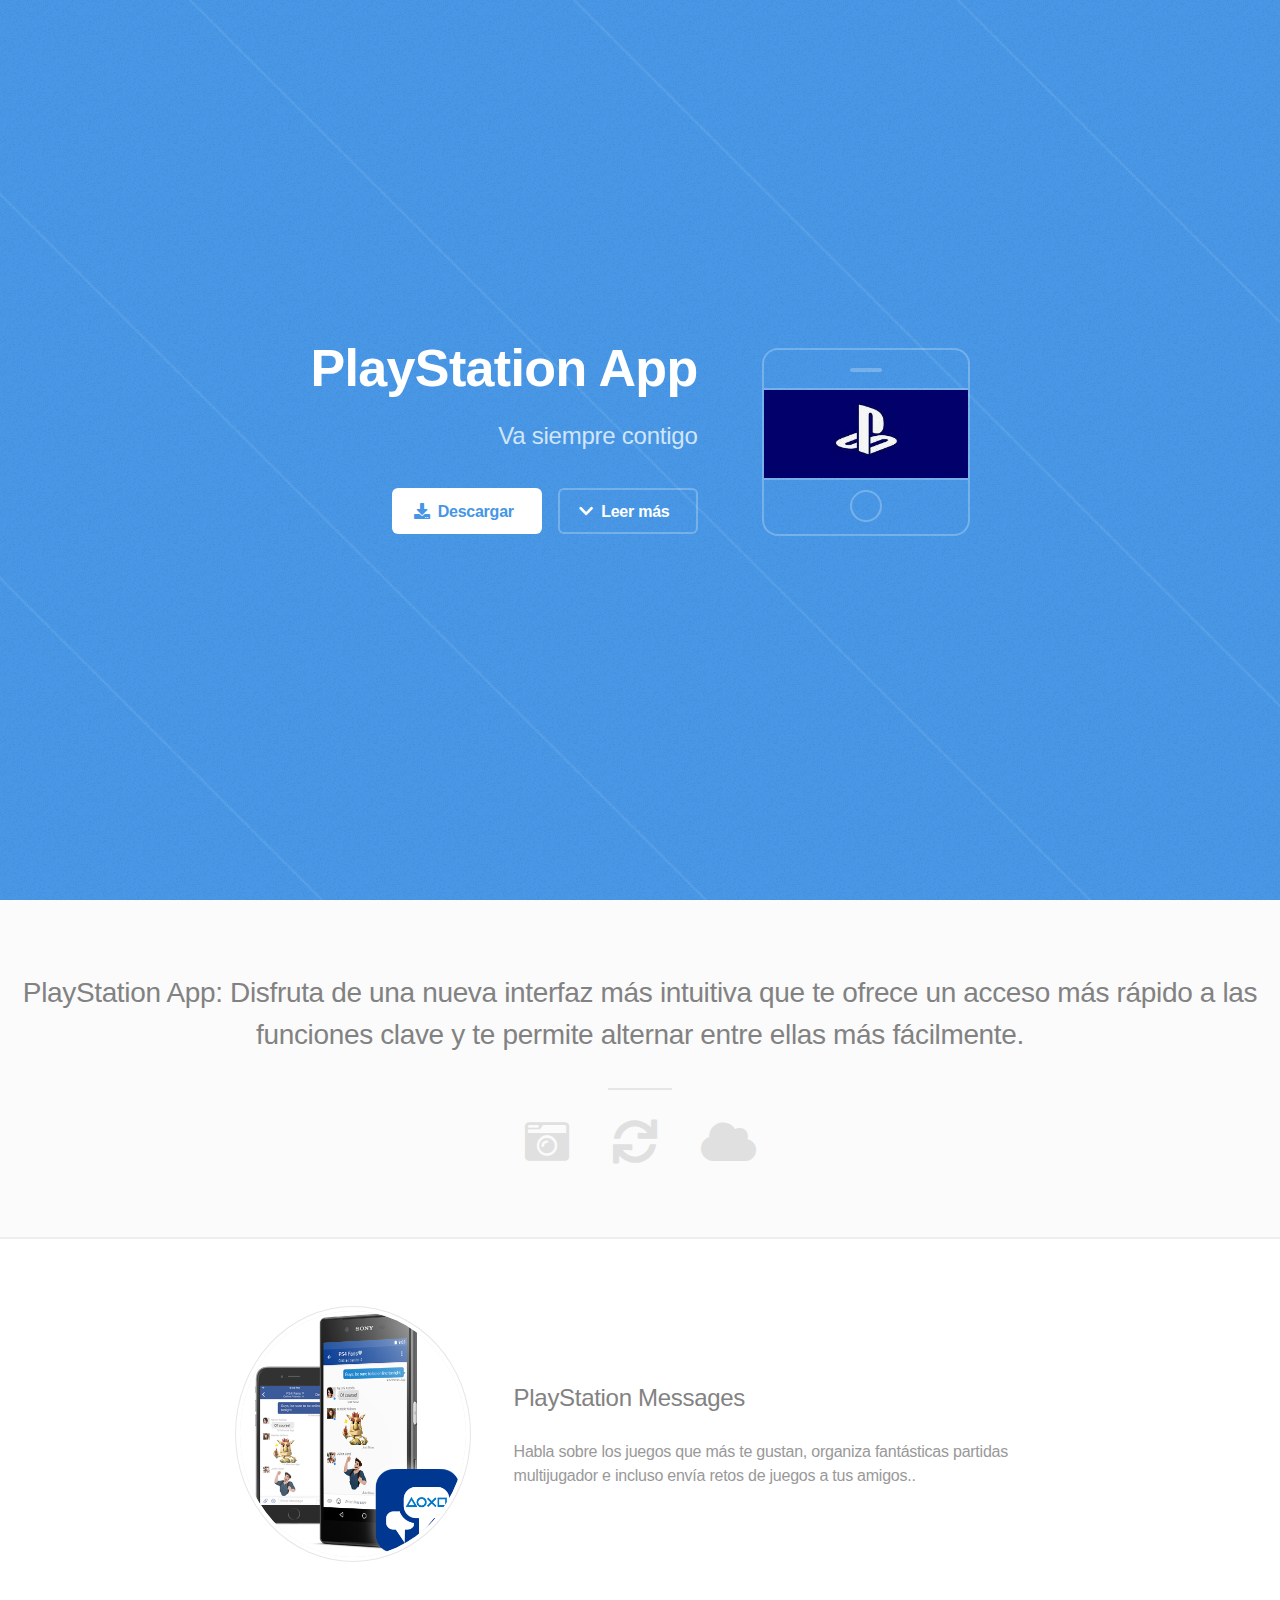
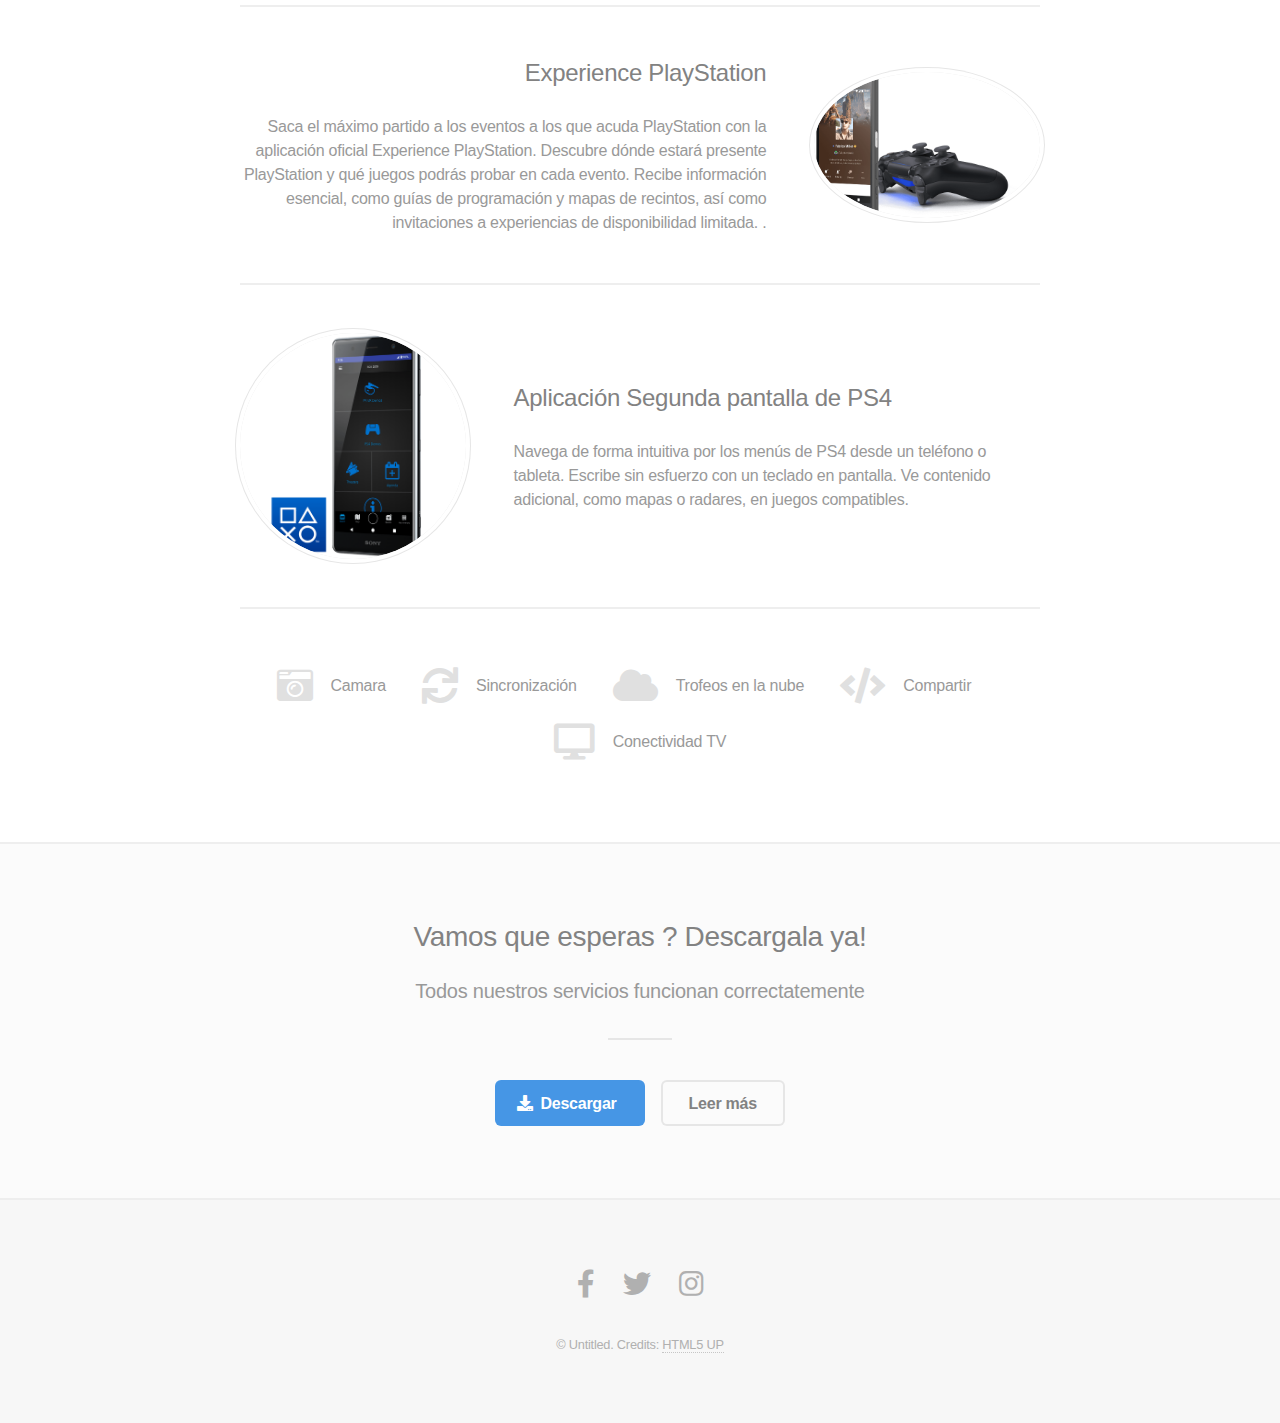
<file: html5up-fractal/index.html>
<!DOCTYPE HTML>
<!--
	Fractal by HTML5 UP
	html5up.net | @ajlkn
	Free for personal and commercial use under the CCA 3.0 license (html5up.net/license)
-->
<html>

<head>
	<title>PS5</title>
	<meta charset="utf-8" />
	<meta name="viewport" content="width=device-width, initial-scale=1, user-scalable=no" />
	<link rel="stylesheet" href="assets/css/main.css" />
	<noscript>
		<link rel="stylesheet" href="assets/css/noscript.css" /></noscript>
</head>

<body class="is-preload">

	<!-- Header -->
	<header id="header">
		<div class="content">
			<h1><a href="#">PlayStation App</a></h1>
			<p>Va siempre contigo<br />
				<a href=""></a></p>
			<ul class="actions">
				<li><a href="https://play.google.com/store/apps/details?id=com.playstation.mobilemessenger"
						class="button primary icon solid fa-download">Descargar</a></li>
				<li><a href="#https://www.playstation.com/es-es/explore/ps4/features/playstation-app/"
						class="button icon solid fa-chevron-down scrolly">Leer más</a></li>
			</ul>
		</div>
		<div class="image phone">
			<div class="inner"><img src="../lo.jpg" alt="" /></div>
		</div>
	</header>

	<!-- One -->
	<section id="one" class="wrapper style2 special">
		<header class="major">
			<h2>PlayStation App:
				Disfruta de una nueva interfaz más intuitiva que te ofrece un acceso más rápido
				a las funciones clave y te permite alternar entre ellas más fácilmente.</h2>
		</header>
		<ul class="icons major">
			<li><span class="icon solid fa-camera-retro"><span class="label">Shoot</span></span></li>
			<li><span class="icon solid fa-sync"><span class="label">Process</span></span></li>
			<li><span class="icon solid fa-cloud"><span class="label">Upload</span></span></li>
		</ul>
	</section>

	<!-- Two -->
	<section id="two" class="wrapper">
		<div class="inner alt">
			<section class="spotlight">
				<div class="image"><img src="../app.png" alt="" /></div>
				<div class="content">
					<h3>PlayStation Messages</h3>
					<p>Habla sobre los juegos que más te gustan, organiza fantásticas partidas multijugador e incluso
						envía retos de juegos a tus amigos..</p>
				</div>
			</section>
			<section class="spotlight">
				<div class="image"><img src="../kl.png" alt="" /></div>
				<div class="content">
					<h3>

						Experience PlayStation</h3>
					<p>Saca el máximo partido a los eventos a los que acuda PlayStation con la aplicación oficial
						Experience PlayStation.
						Descubre dónde estará presente PlayStation y qué juegos podrás probar en cada evento. Recibe
						información esencial,
						como guías de programación y mapas de recintos, así como invitaciones a experiencias de
						disponibilidad limitada. .</p>
				</div>
			</section>
			<section class="spotlight">
				<div class="image"><img src="../lk.png" alt="" /></div>
				<div class="content">
					<h3>Aplicación Segunda pantalla de PS4</h3>
					<p>Navega de forma intuitiva por los menús de PS4 desde un teléfono o tableta.
						Escribe sin esfuerzo con un teclado en pantalla.
						Ve contenido adicional, como mapas o radares, en juegos compatibles. </p>
				</div>
			</section>
			<section class="special">
				<ul class="icons labeled">
					<li><span class="icon solid fa-camera-retro"><span class="label">Camara</span></span></li>
					<li><span class="icon solid fa-sync"><span class="label">Sincronización</span></span></li>
					<li><span class="icon solid fa-cloud"><span class="label">Trofeos en la nube</span></span></li>
					<li><span class="icon solid fa-code"><span class="label">Compartir</span></span></li>
					<li><span class="icon solid fa-desktop"><span class="label">Conectividad TV</span></span></li>
				</ul>
			</section>
		</div>
	</section>

	<!-- Three -->
	<section id="three" class="wrapper style2 special">
		<header class="major">
			<h2>Vamos que esperas ? Descargala ya!</h2>
			<p>Todos nuestros servicios funcionan correctatemente <br />
			</p>
		</header>
		<ul class="actions special">
			<li><a href="https://play.google.com/store/apps/details?id=com.playstation.mobilemessenger"
					class="button primary icon solid fa-download">Descargar</a></li>
			<li><a href="#" class="button">Leer más</a></li>
		</ul>
	</section>

	<!-- Four -->
	<!--
			<section id="four" class="wrapper">
				<div class="inner">

					<header class="major">
						<h2>Elements</h2>
					</header>

					<section>
						<h4>Text</h4>
						<p>This is <b>bold</b> and this is <strong>strong</strong>. This is <i>italic</i> and this is <em>emphasized</em>.
						This is <sup>superscript</sup> text and this is <sub>subscript</sub> text.
						This is <u>underlined</u> and this is code: <code>for (;;) { ... }</code>. Finally, <a href="#">this is a link</a>.</p>
						<hr />
						<header>
							<h4>Heading with a Subtitle</h4>
							<p>Lorem ipsum dolor sit amet nullam id egestas urna aliquam</p>
						</header>
						<p>Nunc lacinia ante nunc ac lobortis. Interdum adipiscing gravida odio porttitor sem non mi integer non faucibus ornare mi ut ante amet placerat aliquet. Volutpat eu sed ante lacinia sapien lorem accumsan varius montes viverra nibh in adipiscing blandit tempus accumsan.</p>
						<header>
							<h5>Heading with a Subtitle</h5>
							<p>Lorem ipsum dolor sit amet nullam id egestas urna aliquam</p>
						</header>
						<p>Nunc lacinia ante nunc ac lobortis. Interdum adipiscing gravida odio porttitor sem non mi integer non faucibus ornare mi ut ante amet placerat aliquet. Volutpat eu sed ante lacinia sapien lorem accumsan varius montes viverra nibh in adipiscing blandit tempus accumsan.</p>
						<hr />
						<h2>Heading Level 2</h2>
						<h3>Heading Level 3</h3>
						<h4>Heading Level 4</h4>
						<h5>Heading Level 5</h5>
						<h6>Heading Level 6</h6>
						<hr />
						<h5>Blockquote</h5>
						<blockquote>Fringilla nisl. Donec accumsan interdum nisi, quis tincidunt felis sagittis eget tempus euismod. Vestibulum ante ipsum primis in faucibus vestibulum. Blandit adipiscing eu felis iaculis volutpat ac adipiscing accumsan faucibus. Vestibulum ante ipsum primis in faucibus lorem ipsum dolor sit amet nullam adipiscing eu felis.</blockquote>
						<h5>Preformatted</h5>
						<pre><code>i = 0;

while (!deck.isInOrder()) {
  print 'Iteration ' + i;
  deck.shuffle();
  i++;
}

print 'It took ' + i + ' iterations to sort the deck.';</code></pre>
					</section>

					<section>
						<h4>Lists</h4>
						<div class="row">
							<div class="col-6 col-12-medium">
								<h5>Unordered</h5>
								<ul>
									<li>Dolor pulvinar etiam.</li>
									<li>Sagittis adipiscing.</li>
									<li>Felis enim feugiat.</li>
								</ul>
								<h5>Alternate</h5>
								<ul class="alt">
									<li>Dolor pulvinar etiam.</li>
									<li>Sagittis adipiscing.</li>
									<li>Felis enim feugiat.</li>
								</ul>
							</div>
							<div class="col-6 col-12-medium">
								<h5>Ordered</h5>
								<ol>
									<li>Dolor pulvinar etiam.</li>
									<li>Etiam vel felis viverra.</li>
									<li>Felis enim feugiat.</li>
									<li>Dolor pulvinar etiam.</li>
									<li>Etiam vel felis lorem.</li>
									<li>Felis enim et feugiat.</li>
								</ol>
								<h5>Icons</h5>
								<ul class="icons">
									<li><a href="#" class="icon brands fa-twitter"><span class="label">Twitter</span></a></li>
									<li><a href="#" class="icon brands fa-facebook-f"><span class="label">Facebook</span></a></li>
									<li><a href="#" class="icon brands fa-instagram"><span class="label">Instagram</span></a></li>
									<li><a href="#" class="icon brands fa-github"><span class="label">Github</span></a></li>
								</ul>
							</div>
						</div>
						<h5>Actions</h5>
						<div class="row">
							<div class="col-6 col-12-medium">
								<ul class="actions">
									<li><a href="#" class="button primary">Default</a></li>
									<li><a href="#" class="button">Default</a></li>
								</ul>
								<ul class="actions small">
									<li><a href="#" class="button primary small">Small</a></li>
									<li><a href="#" class="button small">Small</a></li>
								</ul>
								<ul class="actions stacked">
									<li><a href="#" class="button primary">Default</a></li>
									<li><a href="#" class="button">Default</a></li>
								</ul>
								<ul class="actions stacked">
									<li><a href="#" class="button primary small">Small</a></li>
									<li><a href="#" class="button small">Small</a></li>
								</ul>
							</div>
							<div class="col-6 col-12-medium">
								<ul class="actions stacked">
									<li><a href="#" class="button primary fit">Default</a></li>
									<li><a href="#" class="button fit">Default</a></li>
								</ul>
								<ul class="actions stacked">
									<li><a href="#" class="button primary small fit">Small</a></li>
									<li><a href="#" class="button small fit">Small</a></li>
								</ul>
							</div>
						</div>
					</section>

					<section>
						<h4>Table</h4>
						<h5>Default</h5>
						<div class="table-wrapper">
							<table>
								<thead>
									<tr>
										<th>Name</th>
										<th>Description</th>
										<th>Price</th>
									</tr>
								</thead>
								<tbody>
									<tr>
										<td>Item One</td>
										<td>Ante turpis integer aliquet porttitor.</td>
										<td>29.99</td>
									</tr>
									<tr>
										<td>Item Two</td>
										<td>Vis ac commodo adipiscing arcu aliquet.</td>
										<td>19.99</td>
									</tr>
									<tr>
										<td>Item Three</td>
										<td> Morbi faucibus arcu accumsan lorem.</td>
										<td>29.99</td>
									</tr>
									<tr>
										<td>Item Four</td>
										<td>Vitae integer tempus condimentum.</td>
										<td>19.99</td>
									</tr>
									<tr>
										<td>Item Five</td>
										<td>Ante turpis integer aliquet porttitor.</td>
										<td>29.99</td>
									</tr>
								</tbody>
								<tfoot>
									<tr>
										<td colspan="2"></td>
										<td>100.00</td>
									</tr>
								</tfoot>
							</table>
						</div>

						<h5>Alternate</h5>
						<div class="table-wrapper">
							<table class="alt">
								<thead>
									<tr>
										<th>Name</th>
										<th>Description</th>
										<th>Price</th>
									</tr>
								</thead>
								<tbody>
									<tr>
										<td>Item One</td>
										<td>Ante turpis integer aliquet porttitor.</td>
										<td>29.99</td>
									</tr>
									<tr>
										<td>Item Two</td>
										<td>Vis ac commodo adipiscing arcu aliquet.</td>
										<td>19.99</td>
									</tr>
									<tr>
										<td>Item Three</td>
										<td> Morbi faucibus arcu accumsan lorem.</td>
										<td>29.99</td>
									</tr>
									<tr>
										<td>Item Four</td>
										<td>Vitae integer tempus condimentum.</td>
										<td>19.99</td>
									</tr>
									<tr>
										<td>Item Five</td>
										<td>Ante turpis integer aliquet porttitor.</td>
										<td>29.99</td>
									</tr>
								</tbody>
								<tfoot>
									<tr>
										<td colspan="2"></td>
										<td>100.00</td>
									</tr>
								</tfoot>
							</table>
						</div>
					</section>

					<section>
						<h4>Buttons</h4>
						<ul class="actions">
							<li><a href="#" class="button primary">Primary</a></li>
							<li><a href="#" class="button">Default</a></li>
						</ul>
						<ul class="actions">
							<li><a href="#" class="button large">Large</a></li>
							<li><a href="#" class="button">Default</a></li>
							<li><a href="#" class="button small">Small</a></li>
						</ul>
						<ul class="actions fit">
							<li><a href="#" class="button fit">Fit</a></li>
							<li><a href="#" class="button primary fit">Fit</a></li>
							<li><a href="#" class="button fit">Fit</a></li>
						</ul>
						<ul class="actions fit small">
							<li><a href="#" class="button primary fit small">Fit + Small</a></li>
							<li><a href="#" class="button fit small">Fit + Small</a></li>
							<li><a href="#" class="button primary fit small">Fit + Small</a></li>
						</ul>
						<ul class="actions">
							<li><a href="#" class="button primary icon solid fa-download">Icon</a></li>
							<li><a href="#" class="button icon solid fa-download">Icon</a></li>
						</ul>
						<ul class="actions">
							<li><span class="button primary disabled">Disabled</span></li>
							<li><span class="button disabled">Disabled</span></li>
						</ul>
					</section>

					<section>
						<h4>Form</h4>
						<form method="post" action="#">
							<div class="row gtr-uniform">
								<div class="col-6 col-12-xsmall">
									<input type="text" name="demo-name" id="demo-name" value="" placeholder="Name" />
								</div>
								<div class="col-6 col-12-xsmall">
									<input type="email" name="demo-email" id="demo-email" value="" placeholder="Email" />
								</div>
								<div class="col-12">
									<select name="demo-category" id="demo-category">
										<option value="">- Category -</option>
										<option value="1">Manufacturing</option>
										<option value="1">Shipping</option>
										<option value="1">Administration</option>
										<option value="1">Human Resources</option>
									</select>
								</div>
								<div class="col-4 col-12-small">
									<input type="radio" id="demo-priority-low" name="demo-priority" checked>
									<label for="demo-priority-low">Low</label>
								</div>
								<div class="col-4 col-12-small">
									<input type="radio" id="demo-priority-normal" name="demo-priority">
									<label for="demo-priority-normal">Normal</label>
								</div>
								<div class="col-4 col-12-small">
									<input type="radio" id="demo-priority-high" name="demo-priority">
									<label for="demo-priority-high">High</label>
								</div>
								<div class="col-6 col-12-small">
									<input type="checkbox" id="demo-copy" name="demo-copy">
									<label for="demo-copy">Email me a copy</label>
								</div>
								<div class="col-6 col-12-small">
									<input type="checkbox" id="demo-human" name="demo-human" checked>
									<label for="demo-human">Not a robot</label>
								</div>
								<div class="col-12">
									<textarea name="demo-message" id="demo-message" placeholder="Enter your message" rows="6"></textarea>
								</div>
								<div class="col-12">
									<ul class="actions">
										<li><input type="submit" value="Send Message" class="primary" /></li>
										<li><input type="reset" value="Reset" /></li>
									</ul>
								</div>
							</div>
						</form>
					</section>

					<section>
						<h4>Image</h4>
						<h5>Fit</h5>
						<div class="box alt">
							<div class="row gtr-uniform">
								<div class="col-12"><span class="image fit"><img src="images/pic04.jpg" alt="" /></span></div>
								<div class="col-4"><span class="image fit"><img src="images/pic01.jpg" alt="" /></span></div>
								<div class="col-4"><span class="image fit"><img src="images/pic02.jpg" alt="" /></span></div>
								<div class="col-4"><span class="image fit"><img src="images/pic03.jpg" alt="" /></span></div>
								<div class="col-4"><span class="image fit"><img src="images/pic02.jpg" alt="" /></span></div>
								<div class="col-4"><span class="image fit"><img src="images/pic03.jpg" alt="" /></span></div>
								<div class="col-4"><span class="image fit"><img src="images/pic01.jpg" alt="" /></span></div>
								<div class="col-4"><span class="image fit"><img src="images/pic03.jpg" alt="" /></span></div>
								<div class="col-4"><span class="image fit"><img src="images/pic01.jpg" alt="" /></span></div>
								<div class="col-4"><span class="image fit"><img src="images/pic02.jpg" alt="" /></span></div>
							</div>
						</div>
						<h5>Left &amp; Right</h5>
						<p><span class="image left"><img src="images/pic05.jpg" alt="" /></span>Fringilla nisl. Donec accumsan interdum nisi, quis tincidunt felis sagittis eget. tempus euismod. Vestibulum ante ipsum primis in faucibus vestibulum. Blandit adipiscing eu felis iaculis volutpat ac adipiscing accumsan eu faucibus. Integer ac pellentesque praesent tincidunt felis sagittis eget. tempus euismod. Vestibulum ante ipsum primis in faucibus vestibulum. Blandit adipiscing eu felis iaculis volutpat ac adipiscing accumsan eu faucibus. Integer ac pellentesque praesent. Donec accumsan interdum nisi, quis tincidunt felis sagittis eget. tempus euismod. Vestibulum ante ipsum primis in faucibus vestibulum. Blandit adipiscing eu felis iaculis volutpat ac adipiscing accumsan eu faucibus. Integer ac pellentesque praesent tincidunt felis sagittis eget. tempus euismod. Vestibulum ante ipsum primis in faucibus vestibulum. Blandit adipiscing eu felis iaculis volutpat ac adipiscing accumsan eu faucibus. Integer ac pellentesque praesent. Blandit adipiscing eu felis iaculis volutpat ac adipiscing accumsan eu faucibus. Integer ac pellentesque praesent tincidunt felis sagittis eget. tempus euismod. Vestibulum ante ipsum primis in faucibus vestibulum. Blandit adipiscing eu felis iaculis volutpat ac adipiscing accumsan eu faucibus. Integer ac pellentesque praesent.</p>
						<p><span class="image right"><img src="images/pic05.jpg" alt="" /></span>Fringilla nisl. Donec accumsan interdum nisi, quis tincidunt felis sagittis eget. tempus euismod. Vestibulum ante ipsum primis in faucibus vestibulum. Blandit adipiscing eu felis iaculis volutpat ac adipiscing accumsan eu faucibus. Integer ac pellentesque praesent tincidunt felis sagittis eget. tempus euismod. Vestibulum ante ipsum primis in faucibus vestibulum. Blandit adipiscing eu felis iaculis volutpat ac adipiscing accumsan eu faucibus. Integer ac pellentesque praesent. Donec accumsan interdum nisi, quis tincidunt felis sagittis eget. tempus euismod. Vestibulum ante ipsum primis in faucibus vestibulum. Blandit adipiscing eu felis iaculis volutpat ac adipiscing accumsan eu faucibus. Integer ac pellentesque praesent tincidunt felis sagittis eget. tempus euismod. Vestibulum ante ipsum primis in faucibus vestibulum. Blandit adipiscing eu felis iaculis volutpat ac adipiscing accumsan eu faucibus. Integer ac pellentesque praesent. Blandit adipiscing eu felis iaculis volutpat ac adipiscing accumsan eu faucibus. Integer ac pellentesque praesent tincidunt felis sagittis eget. tempus euismod. Vestibulum ante ipsum primis in faucibus vestibulum. Blandit adipiscing eu felis iaculis volutpat ac adipiscing accumsan eu faucibus. Integer ac pellentesque praesent.</p>
					</section>

				</div>
			</section>
		-->

	<!-- Footer -->
	<footer id="footer">
		<ul class="icons">
			<li><a href="#" class="icon brands fa-facebook-f"><span class="label">Facebook</span></a></li>
			<li><a href="#" class="icon brands fa-twitter"><span class="label">Twitter</span></a></li>
			<li><a href="#" class="icon brands fa-instagram"><span class="label">Instagram</span></a></li>
		</ul>
		<p class="copyright">&copy; Untitled. Credits: <a href="http://html5up.net">HTML5 UP</a></p>
	</footer>

	<!-- Scripts -->
	<script src="assets/js/jquery.min.js"></script>
	<script src="assets/js/jquery.scrolly.min.js"></script>
	<script src="assets/js/browser.min.js"></script>
	<script src="assets/js/breakpoints.min.js"></script>
	<script src="assets/js/util.js"></script>
	<script src="assets/js/main.js"></script>

</body>

</html>
</file>
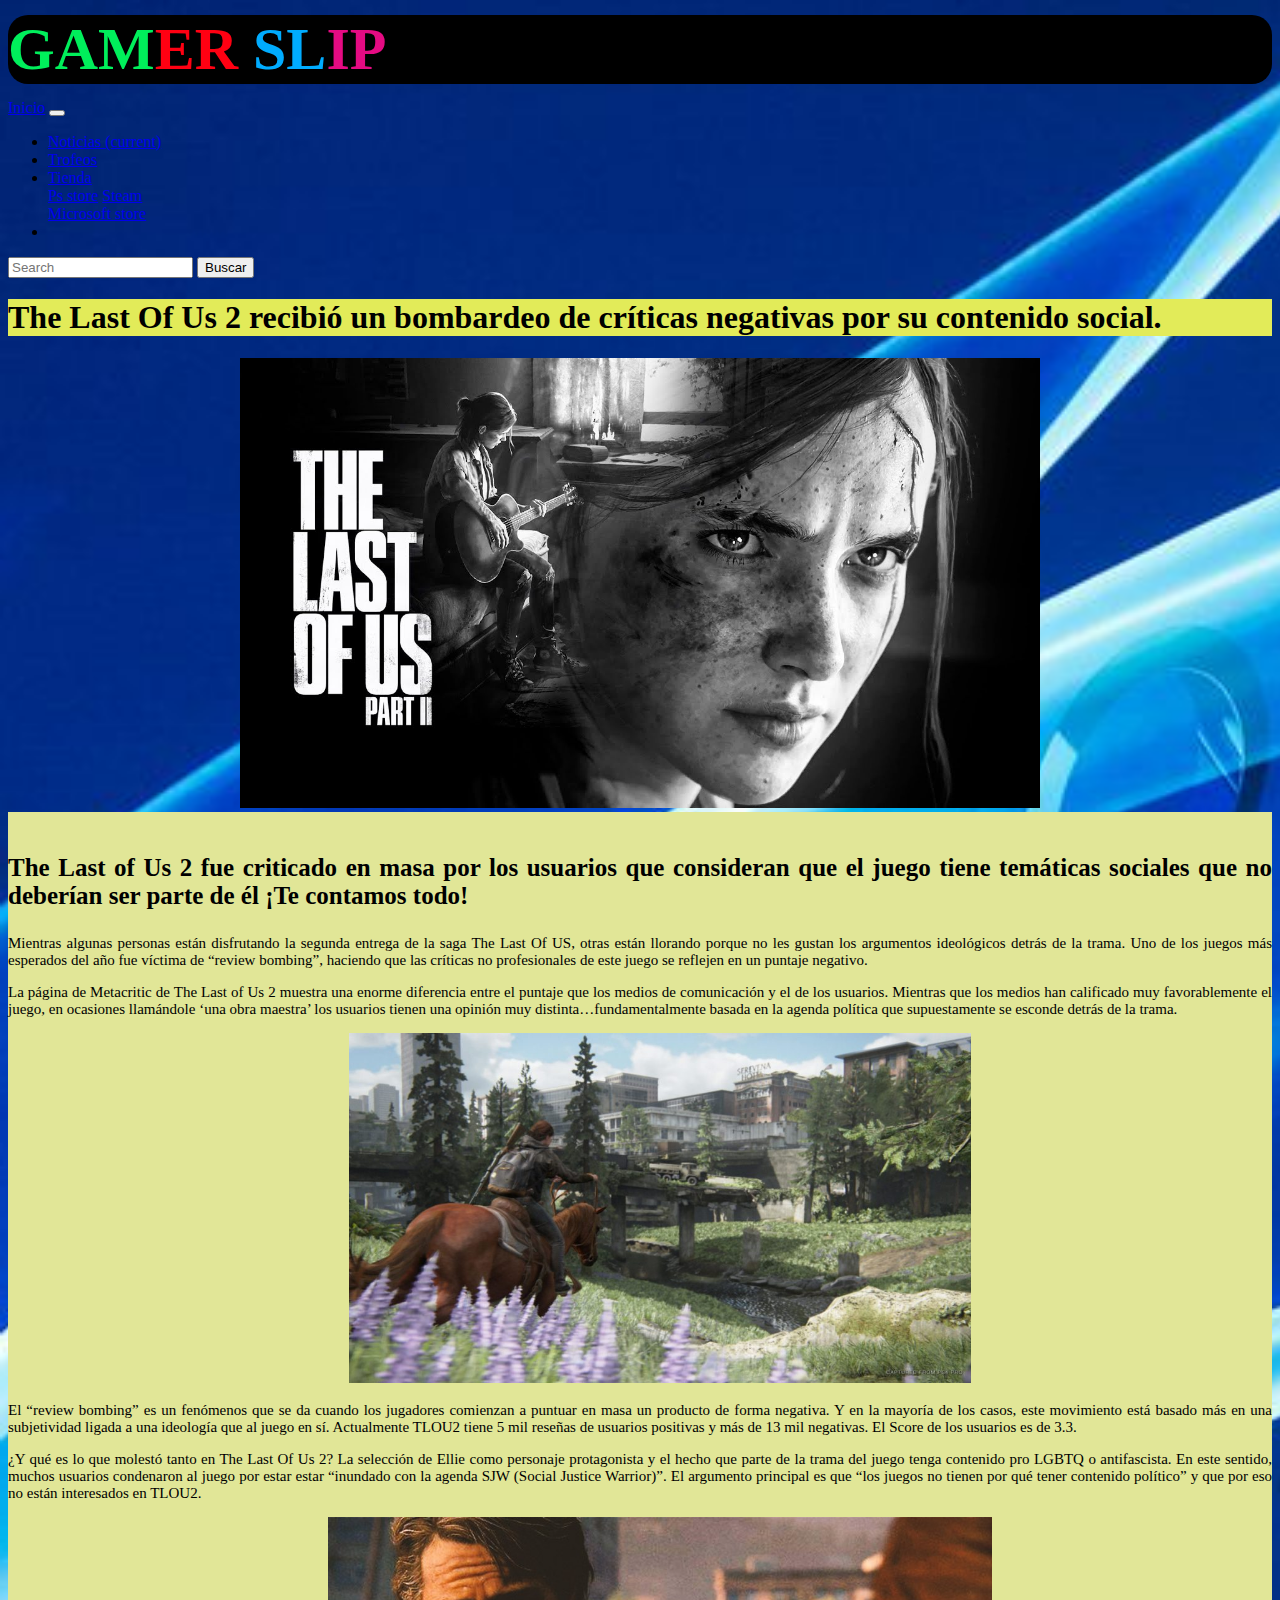
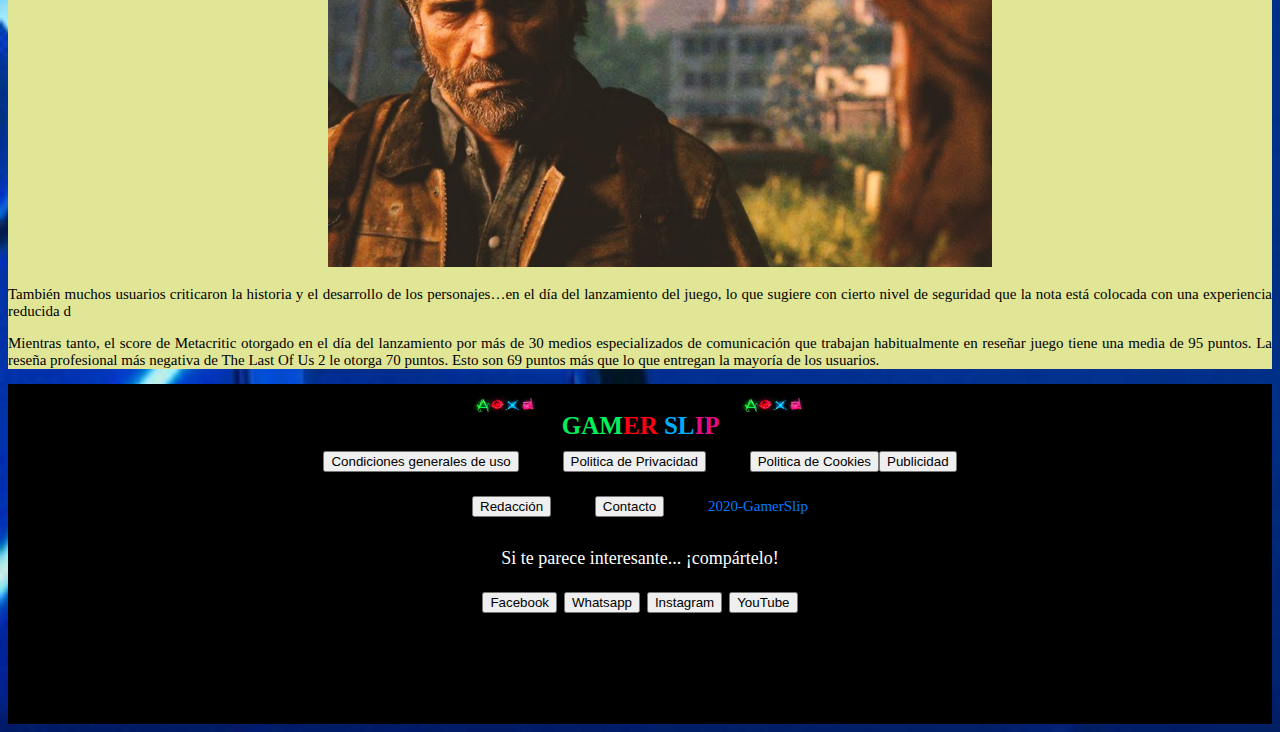
<file: noti.html/the.html>
<!DOCTYPE html>
<html lang="en">

<head>
  <meta charset="UTF-8">
  <meta name="viewport" content="width=device-width, initial-scale=1.0">
  <title>NOTICIA</title>
  <link rel="stylesheet" href="last.css">
  <link rel="stylesheet" href="https://stackpath.bootstrapcdn.com/bootstrap/4.5.0/css/bootstrap.min.css"
    integrity="sha384-9aIt2nRpC12Uk9gS9baDl411NQApFmC26EwAOH8WgZl5MYYxFfc+NcPb1dKGj7Sk" crossorigin="anonymous">
  <link rel="stylesheet" href="../intex.html">
</head>

<body>

  <div class="titulo">
    <strong style="color: #00ef5b;">GAM<strong style="color: #ff0012;">ER<strong style="color: #00acff;"> SL<strong
            style="color: #e50b83;">IP</strong> </strong> </strong> </strong>

  </div>
  <nav class="navbar navbar-expand-lg navbar-light bg-light">
    <a class="navbar-brand" href="../intex.html">Inicio</a>
    <button class="navbar-toggler" type="button" data-toggle="collapse" data-target="#navbarSupportedContent"
      aria-controls="navbarSupportedContent" aria-expanded="false" aria-label="Toggle navigation">
      <span class="navbar-toggler-icon"></span>
    </button>

    <div class="collapse navbar-collapse" id="navbarSupportedContent">
      <ul class="navbar-nav mr-auto">
        <li class="nav-item active">
          <a class="nav-link" href="#">Noticias <span class="sr-only">(current)</span></a>
        </li>
        <li class="nav-item">
          <a class="nav-link" href="#">Trofeos</a>
        </li>
        <li class="nav-item dropdown">
          <a class="nav-link dropdown-toggle" href="#" id="navbarDropdown" role="button" data-toggle="dropdown"
            aria-haspopup="true" aria-expanded="false">
            Tienda
          </a>
          <div class="dropdown-menu" aria-labelledby="navbarDropdown">
            <a class="dropdown-item" href="#">Ps store</a>
            <a class="dropdown-item" href="https://store.steampowered.com/games/?l=spanish">Steam</a>
            <div class="dropdown-divider"></div>
            <a class="dropdown-item" href="#">Microsoft store</a>
          </div>
        </li>
        <li class="nav-item">
          <a class="nav-link disabled" href="#" tabindex="-1" aria-disabled="true"></a>
        </li>
      </ul>
      <form class="form-inline my-2 my-lg-0">
        <input class="form-control mr-sm-2" type="search" placeholder="Search" aria-label="Search">
        <button class="btn btn-outline-success my-2 my-sm-0" type="submit">Buscar</button>
      </form>
    </div>
  </nav>
  <div class="container">

    <div style="background: #E2EB59">
      <p> <b>
          <h1 style=" color:black"> The Last Of Us 2 recibió un bombardeo de críticas negativas por su contenido social.
          </h1>
        </b></p>
    </div>
    <div style="text-align: center;">
      <img src="l.jpg" width="800px">

    </div>
    <div style="background: #E1E697; font-size: 15px;">
      <div style="color: black; text-align: justify ;">
        <br> <b>
          <p style="font-size: 25px;"> The Last of Us 2 fue criticado en masa por los usuarios que consideran que el
            juego tiene
            temáticas sociales que no deberían ser parte de él ¡Te contamos todo! </p>
        </b>


        <p>Mientras algunas personas están disfrutando la segunda entrega de la saga The Last Of US, otras están
          llorando porque no les gustan los argumentos ideológicos detrás de la trama. Uno de los juegos más esperados
          del año fue víctima de “review bombing”,
          haciendo que las críticas no profesionales de este juego se reflejen en un puntaje negativo. </p>

        <p>La página de Metacritic de The Last of Us 2 muestra una enorme diferencia entre el puntaje que los medios de
          comunicación y el de los usuarios. Mientras que los medios han calificado muy favorablemente el juego, en
          ocasiones llamándole ‘una obra maestra’ los usuarios tienen una opinión muy distinta…fundamentalmente
          basada en la agenda política que supuestamente se esconde detrás de la trama. </p>


        <dir style="text-align: center;">
          <img src="ee.jpg" height="350px" ;width="350px">
        </dir>

        <p>El “review bombing” es un fenómenos que se da cuando los jugadores comienzan a puntuar en masa un producto de
          forma negativa. Y en la mayoría de los casos, este movimiento está basado más en una subjetividad ligada a una
          ideología que al juego en sí. Actualmente TLOU2 tiene 5 mil
          reseñas de usuarios positivas y más de 13 mil negativas. El Score de los usuarios es de 3.3. </p>

        <p>¿Y qué es lo que molestó tanto en The Last Of Us 2? La selección de Ellie como personaje protagonista y el
          hecho que parte de la trama del juego tenga contenido pro LGBTQ o antifascista. En este sentido, muchos
          usuarios condenaron al juego por estar estar “inundado con la agenda SJW (Social Justice Warrior)”. El
          argumento principal es que
          “los juegos no tienen por qué tener contenido político” y que por eso no están interesados en TLOU2.</p>

        <dir style="text-align: center;">
          <img src="cc.jpg" height="350px" ;width="350px">
        </dir>

        <p>También muchos usuarios criticaron la historia y el desarrollo de los personajes…en el día del lanzamiento
          del juego, lo que sugiere con cierto nivel de seguridad
          que la nota está colocada con una experiencia reducida d</p>

        <p>Mientras tanto, el score de Metacritic otorgado en el día del lanzamiento por más de 30 medios especializados
          de comunicación que trabajan habitualmente en reseñar juego tiene una media de 95 puntos. La reseña
          profesional más negativa de The Last Of Us 2 le otorga 70 puntos.
          Esto son 69 puntos más que lo que entregan la mayoría de los usuarios. </p>
      </div>
    </div>
  </div>
  <div class="footer">
    <img src="../descarga.jpg" height="50px" width="100px"> <strong style="color: #00ef5b;">GAM<strong
        style="color: #ff0012;">ER<strong style="color: #00acff;"> SL<strong style="color: #e50b83;">IP</strong>
        </strong> </strong> </strong>
    <img src="../descarga.jpg" height="50px" width="100px">

    <div class="palabras">
      <button type="button" class="btn btn-link btn-block"> Condiciones generales de uso</button> <span><button
          type="button" class="btn btn-link btn-block"> Politica de Privacidad</button> </span><span><button
          type="button" class="btn btn-link btn-block"> Politica de Cookies</button></span><span><button type="button"
          class="btn btn-link btn-block"> Publicidad</button></span>
      <p><span><button type="button" class="btn btn-link"> Redacción</button> <span><button type="button"
              class="btn btn-link"> Contacto</button></span> <span style="color: #007bff;">2020-GamerSlip</span> </p>
    </div>
    <span style="text-align:left; color: white; font-size: 18px;"> Si te parece interesante... ¡compártelo! </span>

    <div class="fuent">

      <button href="https://www.facebook.com/" type="button" class="btn btn-primary btn-sm"><i
          class="fa fa-facebook-official"></i>Facebook </button>
      <button type="button" href="https://web.whatsapp.com/" class="btn btn-success btn-sm"><i
          class="fa fa-whatsapp"></i> Whatsapp </button>
      <button type="button" class="btn btn-info btn-sm"><i class="fa fa-instagram"></i> Instagram <a
          href="https://www.instagram.com/?hl=es-la"></a></button>
      <button type="button" class="btn btn-danger btn-sm"><i class="fa fa-youtube-play"></i> YouTube <a
          href="https://www.youtube.com/"></a></button>

    </div>
  </div>
  <script src="https://code.jquery.com/jquery-3.5.1.slim.min.js"
    integrity="sha384-DfXdz2htPH0lsSSs5nCTpuj/zy4C+OGpamoFVy38MVBnE+IbbVYUew+OrCXaRkfj"
    crossorigin="anonymous"></script>
  <script src="https://cdn.jsdelivr.net/npm/popper.js@1.16.0/dist/umd/popper.min.js"
    integrity="sha384-Q6E9RHvbIyZFJoft+2mJbHaEWldlvI9IOYy5n3zV9zzTtmI3UksdQRVvoxMfooAo"
    crossorigin="anonymous"></script>
  <script src="https://stackpath.bootstrapcdn.com/bootstrap/4.5.0/js/bootstrap.min.js"
    integrity="sha384-OgVRvuATP1z7JjHLkuOU7Xw704+h835Lr+6QL9UvYjZE3Ipu6Tp75j7Bh/kR0JKI"
    crossorigin="anonymous"></script>

</body>

</html>
</file>
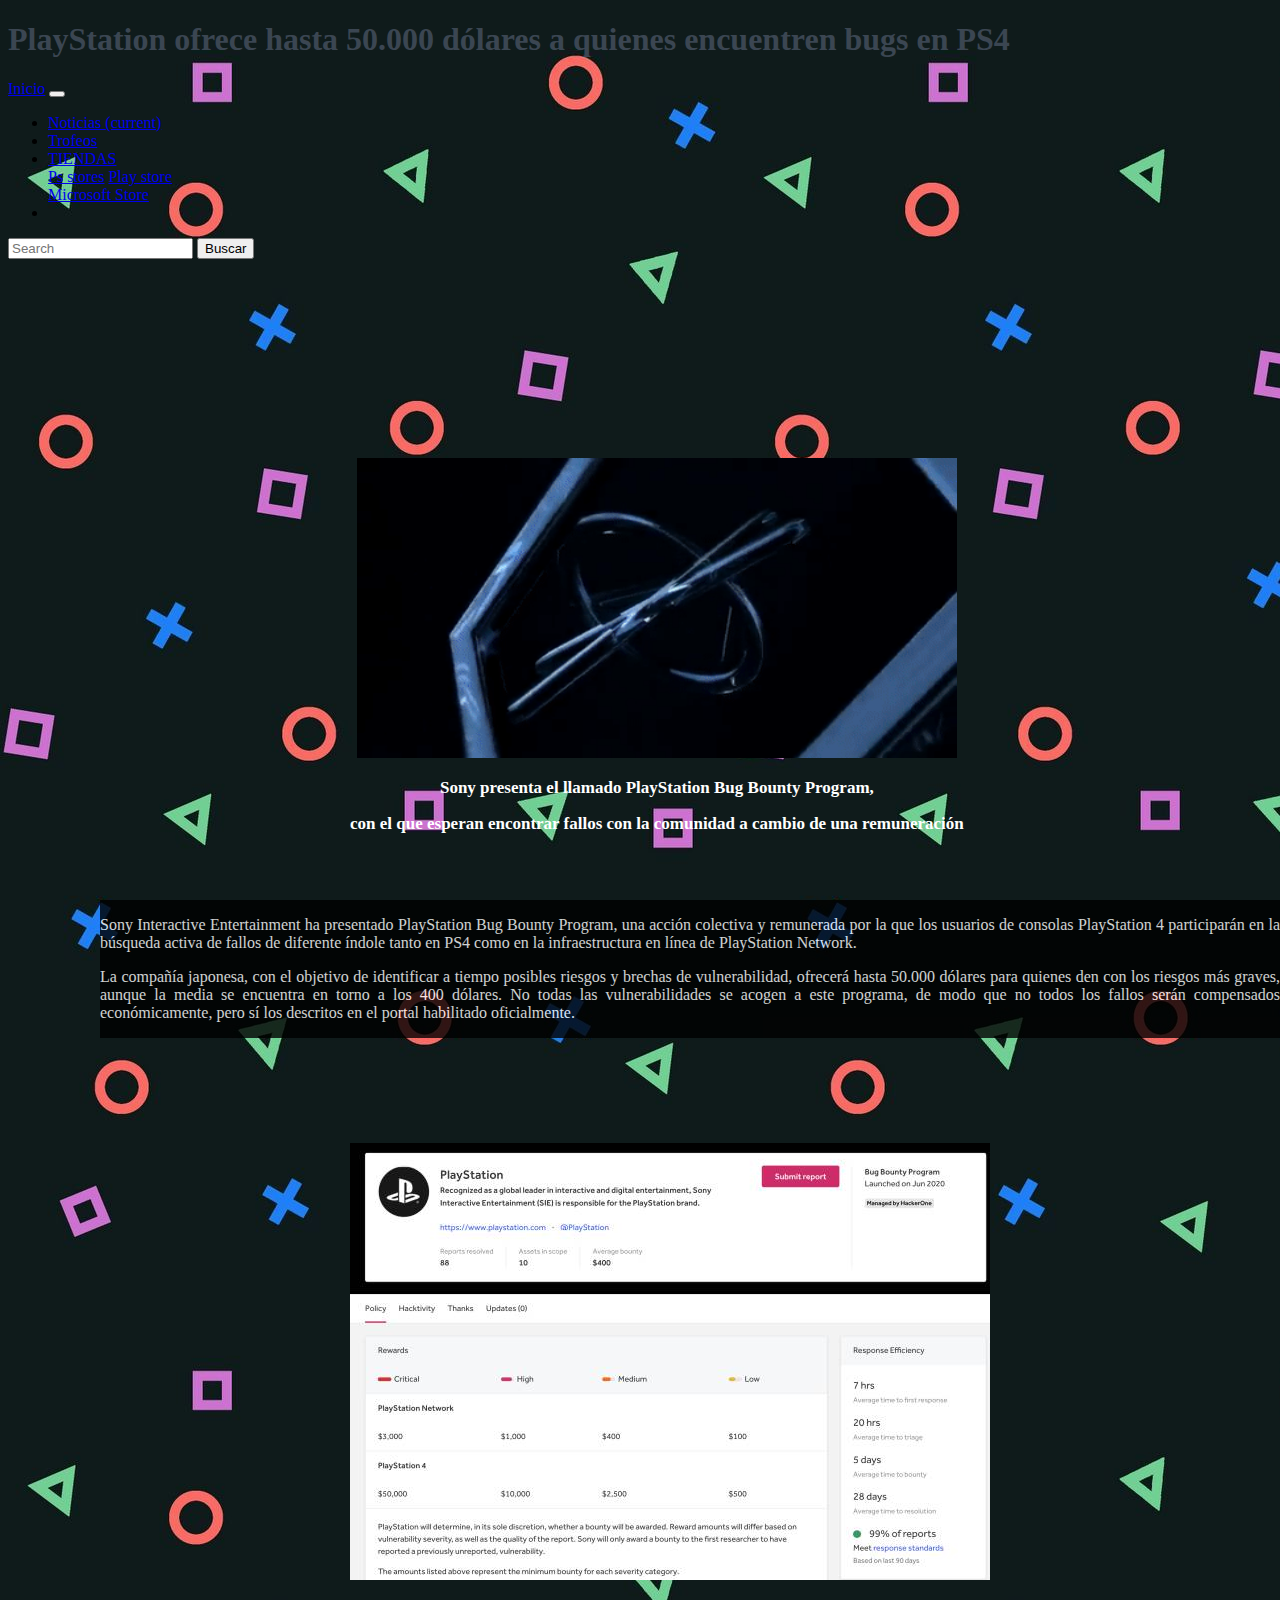
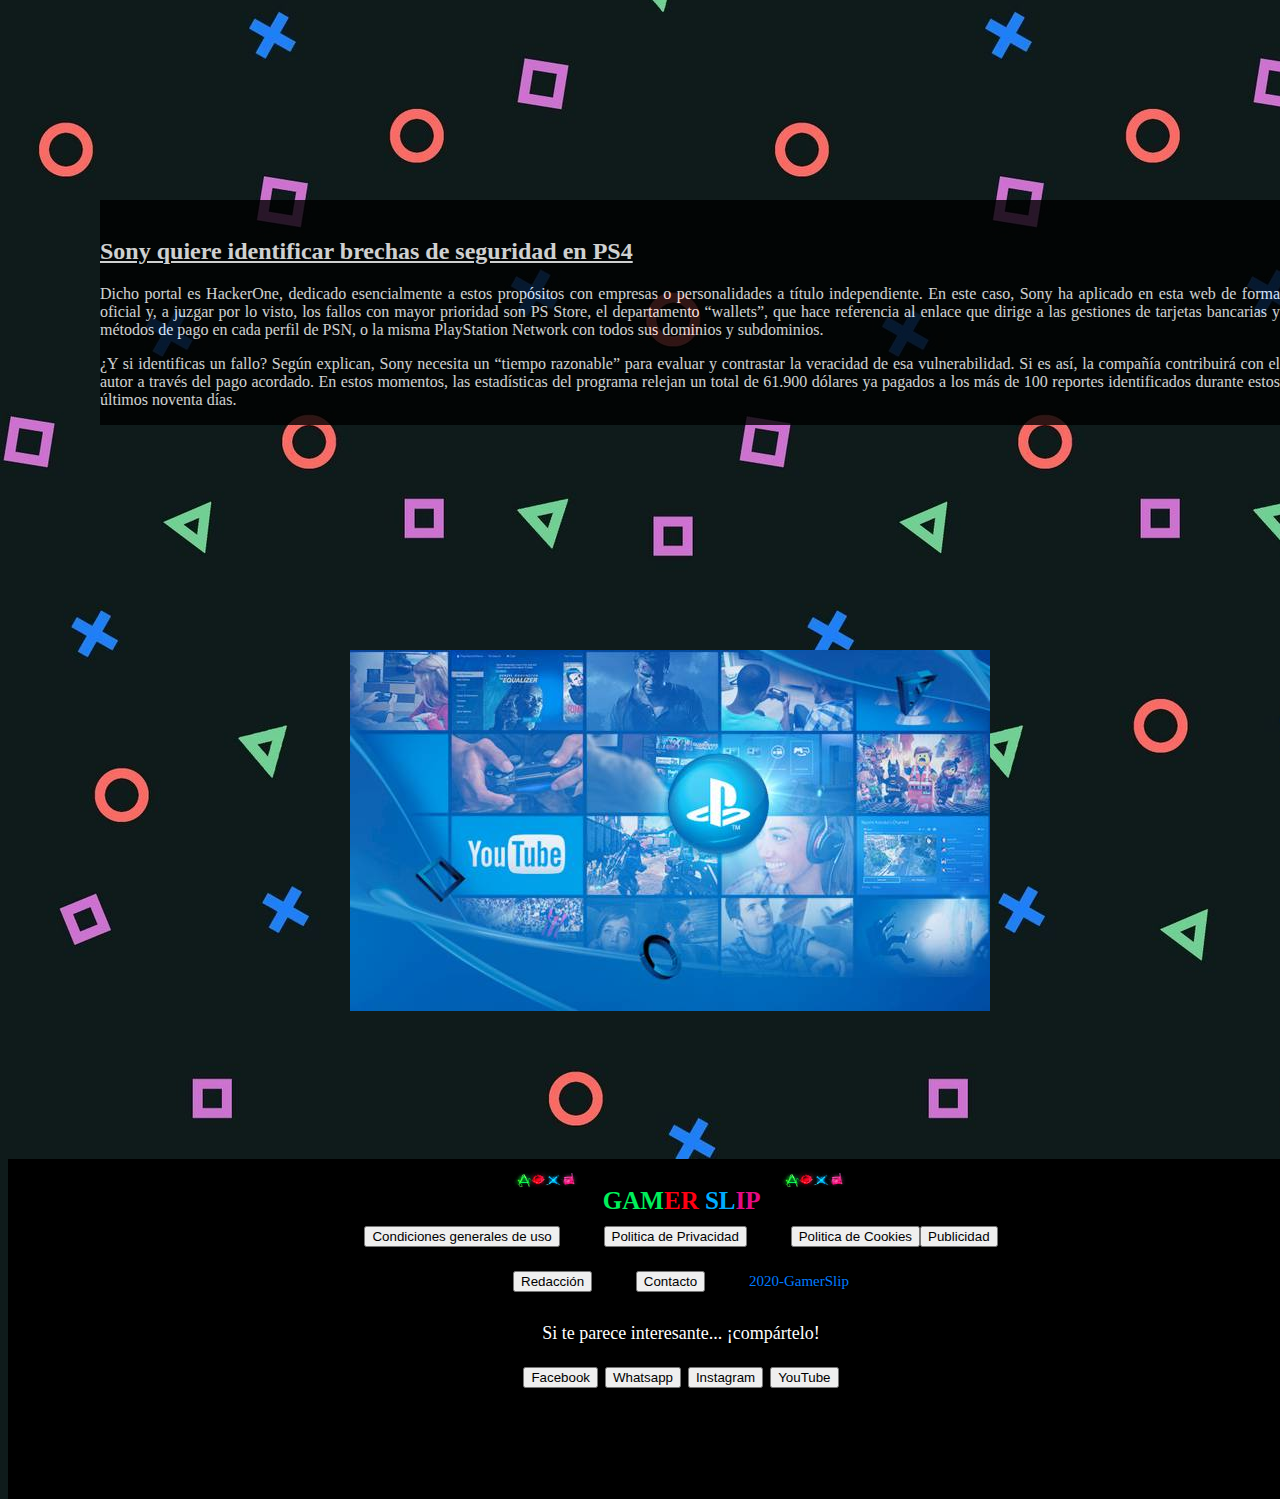
<file: noticia_ps4/ps4.html>
<!DOCTYPE html>
<html lang="en">

<head>
  <meta charset="UTF-8">
  <meta name="viewport" content="width=device-width, initial-scale=1.0">
  <title>NOTICIA</title>


  <link rel="stylesheet" href="https://stackpath.bootstrapcdn.com/bootstrap/4.5.0/css/bootstrap.min.css"
    integrity="sha384-9aIt2nRpC12Uk9gS9baDl411NQApFmC26EwAOH8WgZl5MYYxFfc+NcPb1dKGj7Sk" crossorigin="anonymous">
  <link rel="stylesheet" href="not.css">
</head>

<body background="b.jpg">
  <div class="container">
    <div class="modal-content">
      <h1>
        <strong style="color: #3b4652;"> PlayStation ofrece hasta 50.000 dólares a quienes encuentren bugs en PS4
        </strong>
      </h1>
      <div>
        <nav class="navbar navbar-expand-lg navbar-light bg-light">
          <a class="navbar-brand" href="../intex.html">Inicio</a>
          <button class="navbar-toggler" type="button" data-toggle="collapse" data-target="#navbarSupportedContent"
            aria-controls="navbarSupportedContent" aria-expanded="false" aria-label="Toggle navigation">
            <span class="navbar-toggler-icon"></span>
          </button>

          <div class="collapse navbar-collapse" id="navbarSupportedContent">
            <ul class="navbar-nav mr-auto">
              <li class="nav-item active">
                <a class="nav-link" href="#">Noticias <span class="sr-only">(current)</span></a>
              </li>
              <li class="nav-item">
                <a class="nav-link" href="#">Trofeos</a>
              </li>
              <li class="nav-item dropdown">
                <a class="nav-link dropdown-toggle" href="#" id="navbarDropdown" role="button" data-toggle="dropdown"
                  aria-haspopup="true" aria-expanded="false">
                  TIENDAS
                </a>
                <div class="dropdown-menu" aria-labelledby="navbarDropdown">
                  <a class="dropdown-item" href="https://store.playstation.com/en-us/home/games">Ps stores</a>
                  <a class="dropdown-item" href="https://play.google.com/store?hl=es">Play store</a>
                  <div class="dropdown-divider"></div>
                  <a class="dropdown-item" href="https://www.xbox.com/es-CL/microsoft-store">Microsoft Store</a>
                </div>
              </li>
              <li class="nav-item">
                <a class="nav-link disabled" href="#" tabindex="-1" aria-disabled="true"></a>
              </li>
            </ul>
            <form class="form-inline my-2 my-lg-0">
              <input class="form-control mr-sm-2" type="search" placeholder="Search" aria-label="Search">
              <button class="btn btn-outline-success my-2 my-sm-0" type="submit">Buscar</button>
            </form>
          </div>
        </nav>
      </div>
    </div>
  </div>

  <div style="text-align: center; position: absolute; bottom: 50px; left: 350px;">
    <img src="gi.gif" height="300px" width="600px">
    <p> <b style="color:white; text-align: center; font-size: 17px; font-family: clarendon; "> Sony presenta el llamado
        PlayStation Bug Bounty Program,</p>
    <p> con el que esperan encontrar fallos con la comunidad a cambio de una remuneración</b></p>
  </div>

  <!------------------------------------------Escrituras-------------------------------->
  <div
    style="background-color: black ; opacity: .8; position: absolute; top: 100% ; text-align: center; left: 100px; color: white; text-align: justify; box-shadow: blue 20px; "
    class="container">

    <p>Sony Interactive Entertainment ha presentado PlayStation Bug Bounty Program, una acción colectiva y remunerada
      por la que los usuarios de consolas PlayStation 4 participarán en la búsqueda
      activa de fallos de diferente índole tanto en PS4 como en la infraestructura en línea de PlayStation Network.
    </p>
    <p>
      La compañía japonesa, con el objetivo de identificar a tiempo posibles riesgos y brechas de vulnerabilidad,
      ofrecerá hasta 50.000 dólares para quienes den con los riesgos más graves,
      aunque la media se encuentra en torno a los 400 dólares. No todas las vulnerabilidades se acogen a este programa,
      de modo que no todos los fallos serán compensados económicamente, pero sí los descritos en el portal habilitado
      oficialmente.
    </p>


  </div>
  <!------------------------------------------Escrituras-------------------------------->
  <div style="text-align: center; position: absolute; top: 127%; left: 350px;">
    <img src="noti.jpg">
  </div>

  <div
    style="background-color: black ; opacity: .8; position: absolute; top: 200% ; text-align: center; left: 100px; color: white; text-align: justify; box-shadow: blue 20px; "
    class="container">

    <strong> <br><u>
        <h2> Sony quiere identificar brechas de seguridad en PS4</h2>
      </u></strong>
    <p> Dicho portal es HackerOne, dedicado esencialmente a estos propósitos con empresas o personalidades a título
      independiente. En este caso, Sony ha aplicado en esta web de forma oficial y, a juzgar por lo visto, los
      fallos con mayor prioridad son PS Store, el departamento “wallets”, que hace referencia al enlace que dirige a las
      gestiones de tarjetas bancarias y métodos de pago en cada perfil de PSN, o la misma PlayStation Network con todos
      sus dominios y subdominios.
    </p>
    <p>
      ¿Y si identificas un fallo? Según explican, Sony necesita un “tiempo razonable” para evaluar y contrastar la
      veracidad de esa vulnerabilidad. Si es así, la compañía contribuirá con el autor a través del pago acordado. En
      estos momentos,
      las estadísticas del programa relejan un total de 61.900 dólares ya pagados a los más de 100 reportes
      identificados durante estos últimos noventa días.</p>

  </div>

  <div style="text-align: center; position: absolute; top: 250%; left: 350px;">
    <img src="c.jpg">
  </div>

  <div
    style="background-color: black ; opacity: .8; position: absolute; top: 315% ; text-align: center; left: 100px; color: white; text-align: justify; box-shadow: blue 20px; "
    class="container">

    <p>Todos los posibles errores en PS1, PlayStation 2, PS3, PS Vita y PSP no cuentan para el programa porque Sony no
      está trabajando actualmente en dicho hardware; a pesar de que la consola portátil más actual, PlayStation Vita, sí
      recibe actualizaciones de vez en cuando para su firmware.
      El futuro de Sony se llama PS5; la consola saldrá a finales de año con dos modelos.</p>

  </div>
  <!-----------------------------------------------FOOTER---------------------------------->
  <div class="footer">
    <img src="../descarga.jpg" height="50px" width="100px"> <strong style="color: #00ef5b;">GAM<strong
        style="color: #ff0012;">ER<strong style="color: #00acff;"> SL<strong style="color: #e50b83;">IP</strong>
        </strong> </strong> </strong>
    <img src="../descarga.jpg" height="50px" width="100px">

    <div class="palabras">
      <button type="button" class="btn btn-link btn-block"> Condiciones generales de uso</button> <span><button
          type="button" class="btn btn-link btn-block"> Politica de Privacidad</button> </span><span><button
          type="button" class="btn btn-link btn-block"> Politica de Cookies</button></span><span><button type="button"
          class="btn btn-link btn-block"> Publicidad</button></span>
      <p><span><button type="button" class="btn btn-link"> Redacción</button> <span><button type="button"
              class="btn btn-link"> Contacto</button></span> <span style="color: #007bff;">2020-GamerSlip</span> </p>
    </div>
    <span style="text-align:left; color: white; font-size: 18px;"> Si te parece interesante... ¡compártelo! </span>

    <div class="fuent">

      <button href="https://www.facebook.com/" type="button" class="btn btn-primary btn-sm"><i
          class="fa fa-facebook-official"></i>Facebook </button>
      <button type="button" href="https://web.whatsapp.com/" class="btn btn-success btn-sm"><i
          class="fa fa-whatsapp"></i> Whatsapp </button>
      <button type="button" class="btn btn-info btn-sm"><i class="fa fa-instagram"></i> Instagram <a
          href="https://www.instagram.com/?hl=es-la"></a></button>
      <button type="button" class="btn btn-danger btn-sm"><i class="fa fa-youtube-play"></i> YouTube <a
          href="https://www.youtube.com/"></a></button>

    </div>
  </div>

  <script src="https://code.jquery.com/jquery-3.5.1.slim.min.js"
    integrity="sha384-DfXdz2htPH0lsSSs5nCTpuj/zy4C+OGpamoFVy38MVBnE+IbbVYUew+OrCXaRkfj"
    crossorigin="anonymous"></script>
  <script src="https://cdn.jsdelivr.net/npm/popper.js@1.16.0/dist/umd/popper.min.js"
    integrity="sha384-Q6E9RHvbIyZFJoft+2mJbHaEWldlvI9IOYy5n3zV9zzTtmI3UksdQRVvoxMfooAo"
    crossorigin="anonymous"></script>
  <script src="https://stackpath.bootstrapcdn.com/bootstrap/4.5.0/js/bootstrap.min.js"
    integrity="sha384-OgVRvuATP1z7JjHLkuOU7Xw704+h835Lr+6QL9UvYjZE3Ipu6Tp75j7Bh/kR0JKI"
    crossorigin="anonymous"></script>
</body>

</html>
</file>
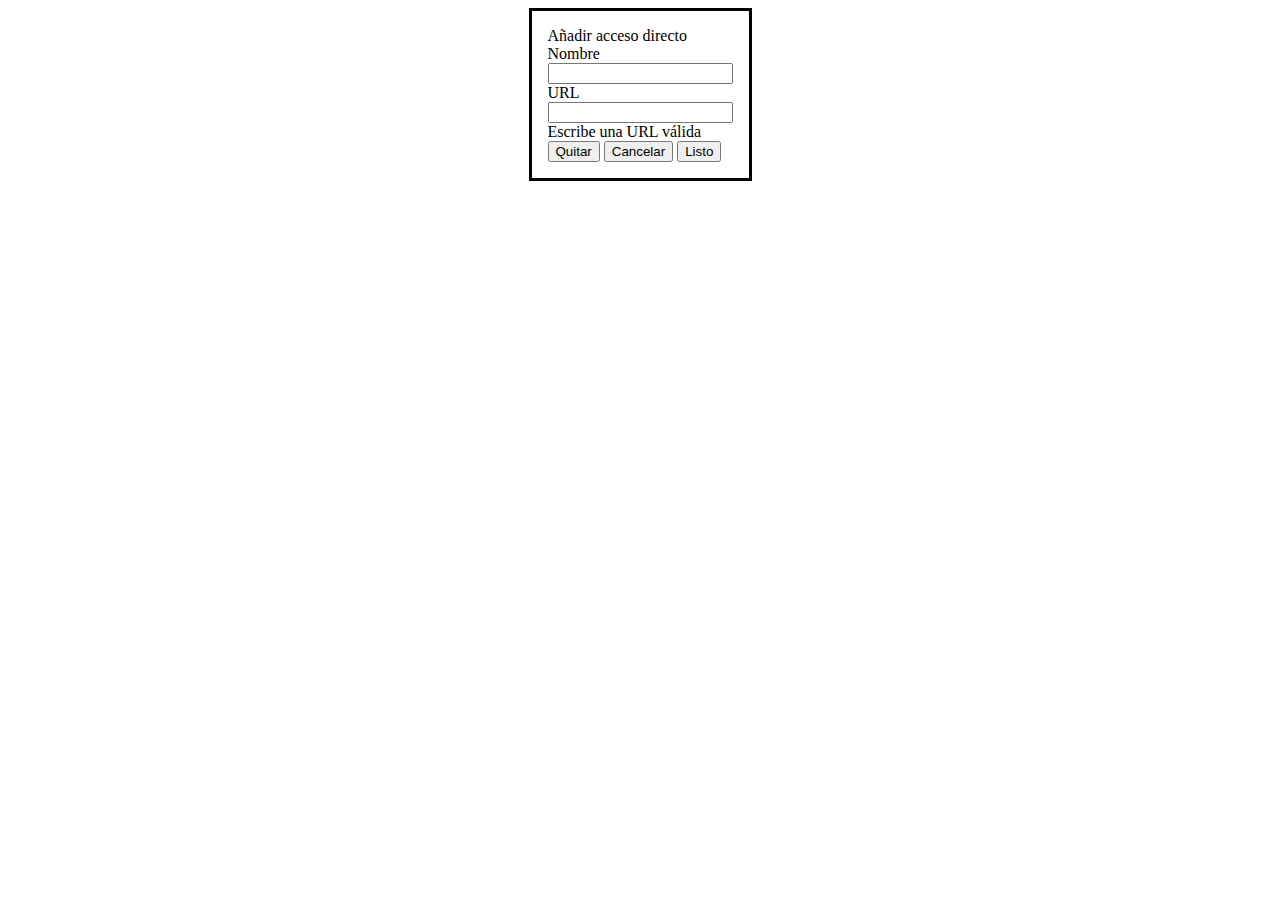
<file: Nueva pestaña_files/edit.html>
<!DOCTYPE html>
<!-- saved from url=(0242)chrome-search://most-visited/edit.html?addTitle=A%C3%B1adir%20acceso%20directo&editTitle=Editar%20acceso%20directo&nameField=Nombre&urlField=URL&linkRemove=Quitar&linkCancel=Cancelar&linkDone=Listo&invalidUrl=Escribe%20una%20URL%20v%C3%A1lida -->
<html><!-- Copyright 2018 The Chromium Authors. All rights reserved.
     Use of this source code is governed by a BSD-style license that can be
     found in the LICENSE file. --><head><meta http-equiv="Content-Type" content="text/html; charset=UTF-8">
  <!--<base target="_top">--><base href="." target="_top">
  
  <link rel="stylesheet" type="text/css" href="chrome-search://most-visited/animations.css">
  <link rel="stylesheet" type="text/css" href="chrome-search://most-visited/local-ntp-common.css">
  <link rel="stylesheet" type="text/css" href="chrome-search://most-visited/edit.css">
  <script src="chrome-search://most-visited/utils.js"></script>
  <script src="chrome-search://most-visited/animations.js"></script>
  <script src="chrome-search://most-visited/edit.js"></script>
<title>Editar acceso directo</title></head>
<body class="win">
  <dialog id="edit-link-dialog" open="">
    <div id="dialog-title">Añadir acceso directo</div>
    <form id="edit-form" action="chrome-search://most-visited/edit.html?addTitle=A%C3%B1adir%20acceso%20directo&amp;editTitle=Editar%20acceso%20directo&amp;nameField=Nombre&amp;urlField=URL&amp;linkRemove=Quitar&amp;linkCancel=Cancelar&amp;linkDone=Listo&amp;invalidUrl=Escribe%20una%20URL%20v%C3%A1lida">
      <div id="title" class="field-container">
        <label id="title-field-name" class="field-title" aria-label="Nombre">Nombre</label>
        <div class="input-container">
          <input id="title-field" class="field-input" type="text" autocomplete="off" tabindex="0">
          <div class="underline"></div>
        </div>
      </div>
      <div id="url" class="field-container">
        <label id="url-field-name" class="field-title" aria-label="URL">URL</label>
        <div class="input-container">
          <input id="url-field" class="field-input" type="text" autocomplete="off" spellcheck="false" dir="ltr" tabindex="0" required="">
          <div class="underline"></div>
        </div>
        <div id="invalid-url" class="error-msg">Escribe una URL válida</div>
      </div>
      <div class="buttons-container">
        <span>
          <button id="delete" class="paper secondary ripple" type="button" tabindex="0" title="Quitar">Quitar</button>
        </span>
        <span>
          <button id="cancel" class="paper secondary ripple" type="button" tabindex="0" title="Cancelar" aria-label="Cancelar">Cancelar</button>
          <button type="submit" id="done" class="paper primary ripple" tabindex="0" title="Listo">Listo</button>
        </span>
      </div>
    </form>
  </dialog>


</body></html>
</file>
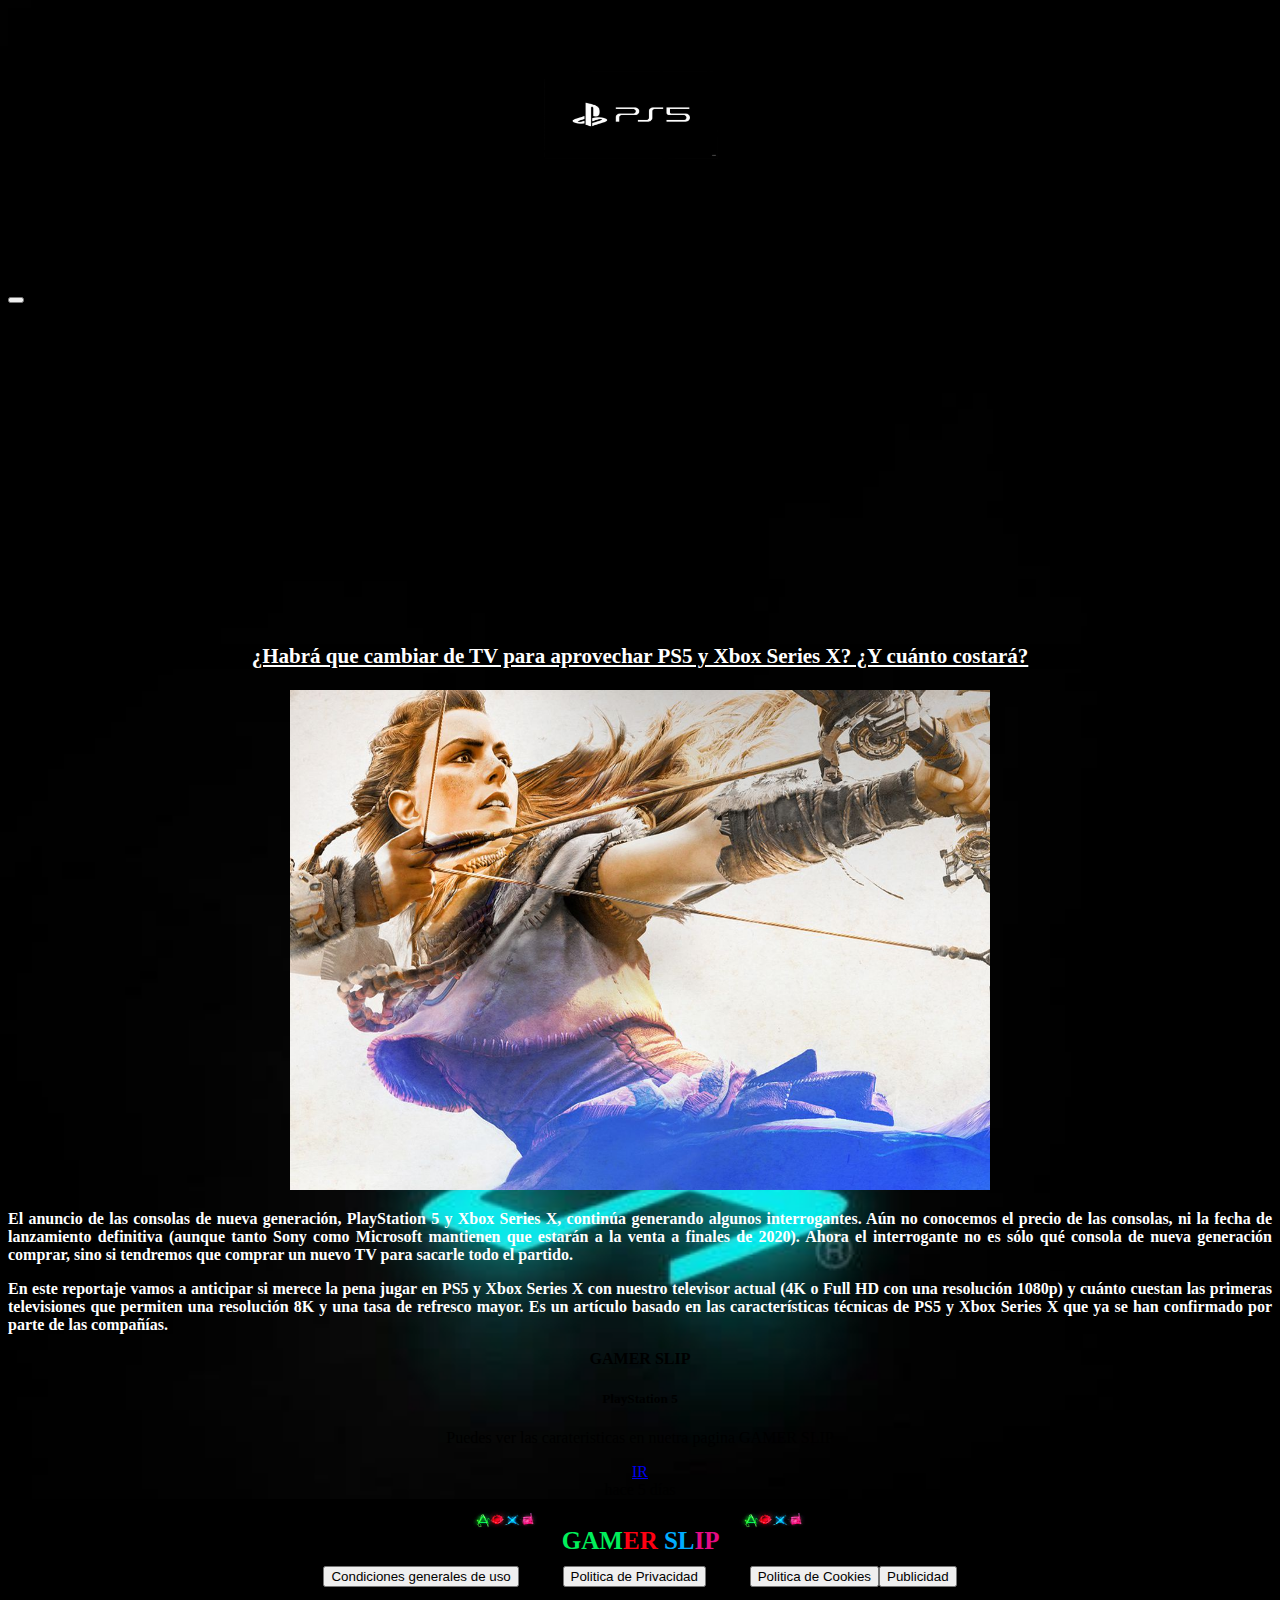
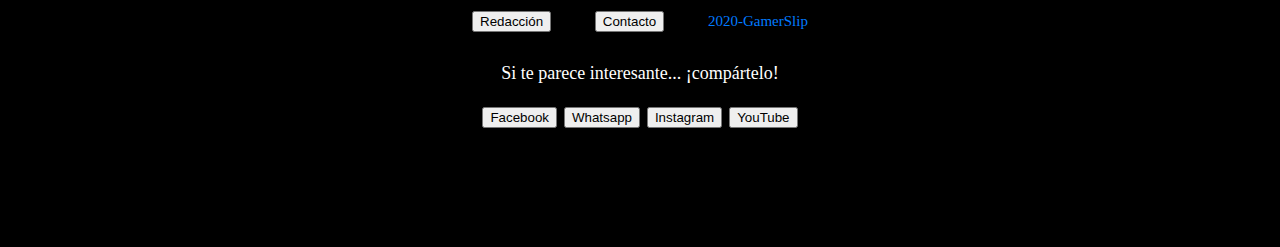
<file: Ps5/ps_5.html>
<!DOCTYPE html>
<html lang="en">

<head>
  <meta charset="UTF-8">
  <meta name="viewport" content="width=device-width, initial-scale=1.0">
  <title>PS5</title>

  <link rel="stylesheet" href="../intex.html">
  <link rel="stylesheet" href="sil.css">
  <link rel="stylesheet" href="https://stackpath.bootstrapcdn.com/bootstrap/4.5.0/css/bootstrap.min.css"
    integrity="sha384-9aIt2nRpC12Uk9gS9baDl411NQApFmC26EwAOH8WgZl5MYYxFfc+NcPb1dKGj7Sk" crossorigin="anonymous">
</head>

<body>

  <div class="titulo" style="text-align: center;">
    <!--  <strong style="color: #00ef5b;">GAM<strong style="color: #ff0012;">ER<strong style="color: #00acff;"> SL<strong style="color: #e50b83;">IP</strong>   </strong>  </strong> </strong>-->
    <img src="ps5.png" height="200px" width="400px">
  </div>

  <div>
    <div class="fixed-top">
      <div class="collapse" id="navbarToggleExternalContent">
        <div class="bg-dark p-4">
          <h5 class="text-white h4">GAMER SLIP</h5>
          <span class="text-muted">PS4 Disponible a finales del 2020.</span>
        </div>
      </div>
      <nav class="navbar navbar-dark bg-dark">
        <button class="navbar-toggler" type="button" data-toggle="collapse" data-target="#navbarToggleExternalContent"
          aria-controls="navbarToggleExternalContent" aria-expanded="false" aria-label="Toggle navigation">
          <span class="navbar-toggler-icon"></span>
        </button>
      </nav>
    </div>
  </div>

  <div style="text-align: center;">
    <iframe width="560" height="315" src="https://www.youtube.com/embed/RkC0l4iekYo" frameborder="0"
      allow="accelerometer; autoplay; encrypted-media; gyroscope; picture-in-picture" allowfullscreen></iframe>
  </div>

  <div class="container" style="color: white;">

    <div style="background: black; font-size: 21px; text-align: center; ">

      <u> <b>
          <p>¿Habrá que cambiar de TV para aprovechar PS5 y Xbox Series X? ¿Y cuánto costará?</p>
        </b></u>

    </div>

    <div style="text-align: center;">
      <b> <img src="../xxx.jpg" height="500px" width="700px"></b>
    </div>

    <div style="text-align: justify;">
      <b>
        <p>El anuncio de las consolas de nueva generación, PlayStation 5 y Xbox Series X, continúa generando algunos
          interrogantes. Aún no conocemos el precio de las consolas, ni la fecha de lanzamiento definitiva (aunque tanto
          Sony como Microsoft mantienen que estarán a la venta a finales de 2020). Ahora el interrogante no es sólo qué
          consola de nueva generación comprar,
          sino si tendremos que comprar un nuevo TV para sacarle todo el partido. </p>

        <p> En este reportaje vamos a anticipar si merece la pena jugar en PS5 y Xbox Series X con nuestro televisor
          actual (4K o Full HD con una resolución 1080p) y cuánto cuestan las primeras televisiones que permiten una
          resolución 8K y una tasa de refresco mayor. Es un artículo basado en las características técnicas de
          PS5 y Xbox Series X que ya se han confirmado por parte de las compañías. </p>
      </b>
    </div>
  </div>

  <div style="text-align: center;">
    <div class="card text-center">
      <div class="card-header">
        <strong> GAMER SLIP </strong>
      </div>
      <div class="card-body">
        <h5 class="card-title">PlayStation 5</h5>
        <p class="card-text">Puedes ver las carateristicas en nuetra pagina GAMER SLIP</p>
        <a href="../intex.html" class="btn btn-primary">IR</a>
      </div>
      <div class="card-footer text-muted">
        hace 5 días
      </div>
    </div>
  </div>

  <div class="footer">
    <img src="../descarga.jpg" height="50px" width="100px"> <strong style="color: #00ef5b;">GAM<strong
        style="color: #ff0012;">ER<strong style="color: #00acff;"> SL<strong style="color: #e50b83;">IP</strong>
        </strong> </strong> </strong>
    <img src="../descarga.jpg" height="50px" width="100px">

    <div class="palabras">
      <button type="button" class="btn btn-link btn-block"> Condiciones generales de uso</button> <span><button
          type="button" class="btn btn-link btn-block"> Politica de Privacidad</button> </span><span><button
          type="button" class="btn btn-link btn-block"> Politica de Cookies</button></span><span><button type="button"
          class="btn btn-link btn-block"> Publicidad</button></span>
      <p><span><button type="button" class="btn btn-link"> Redacción</button> <span><button type="button"
              class="btn btn-link"> Contacto</button></span> <span style="color: #007bff;">2020-GamerSlip</span> </p>
    </div>
    <span style="text-align:left; color: white; font-size: 18px;"> Si te parece interesante... ¡compártelo! </span>

    <div class="fuent">

      <button href="https://www.facebook.com/" type="button" class="btn btn-primary btn-sm"><i
          class="fa fa-facebook-official"></i>Facebook </button>
      <button type="button" href="https://web.whatsapp.com/" class="btn btn-success btn-sm"><i
          class="fa fa-whatsapp"></i> Whatsapp </button>
      <button type="button" class="btn btn-info btn-sm"><i class="fa fa-instagram"></i> Instagram <a
          href="https://www.instagram.com/?hl=es-la"></a></button>
      <button type="button" class="btn btn-danger btn-sm"><i class="fa fa-youtube-play"></i> YouTube <a
          href="https://www.youtube.com/"></a></button>

    </div>
  </div>

  <script src="https://code.jquery.com/jquery-3.5.1.slim.min.js"
    integrity="sha384-DfXdz2htPH0lsSSs5nCTpuj/zy4C+OGpamoFVy38MVBnE+IbbVYUew+OrCXaRkfj"
    crossorigin="anonymous"></script>
  <script src="https://cdn.jsdelivr.net/npm/popper.js@1.16.0/dist/umd/popper.min.js"
    integrity="sha384-Q6E9RHvbIyZFJoft+2mJbHaEWldlvI9IOYy5n3zV9zzTtmI3UksdQRVvoxMfooAo"
    crossorigin="anonymous"></script>
  <script src="https://stackpath.bootstrapcdn.com/bootstrap/4.5.0/js/bootstrap.min.js"
    integrity="sha384-OgVRvuATP1z7JjHLkuOU7Xw704+h835Lr+6QL9UvYjZE3Ipu6Tp75j7Bh/kR0JKI"
    crossorigin="anonymous"></script>

</body>

</html>
</file>
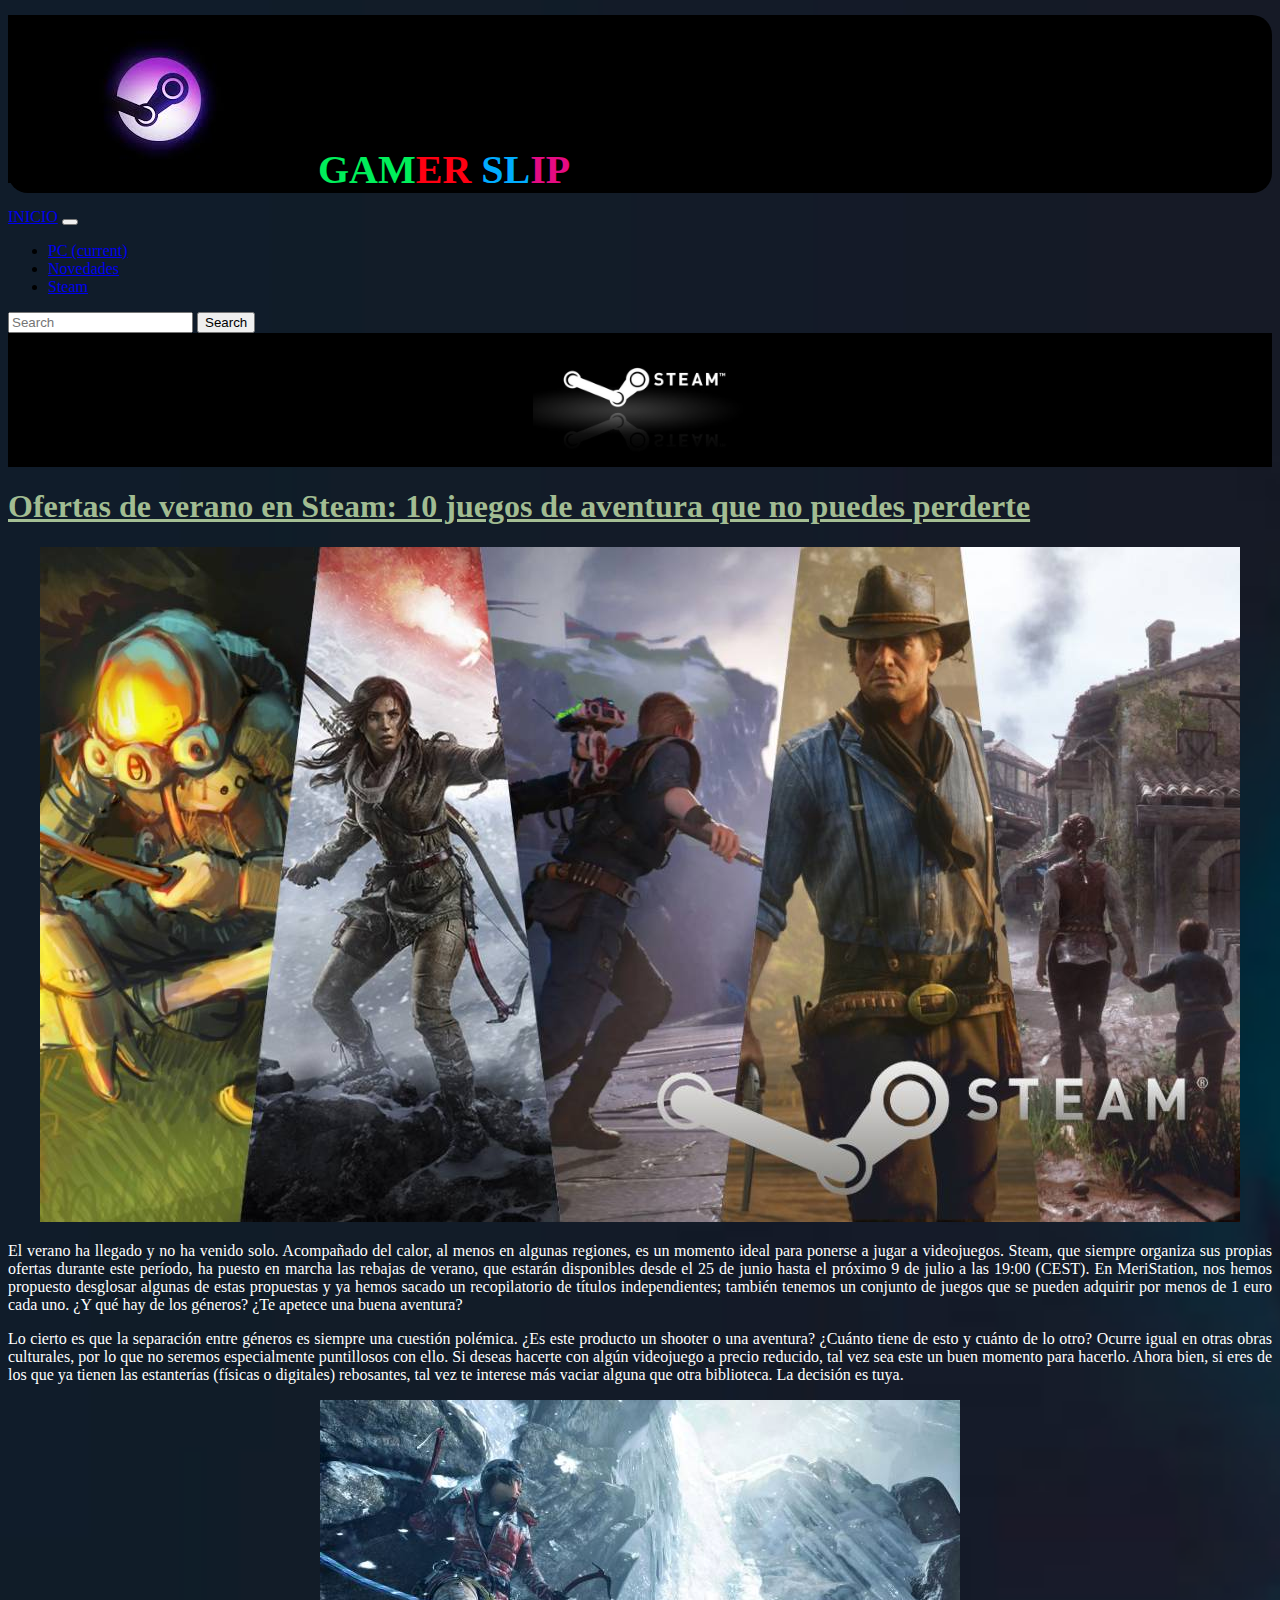
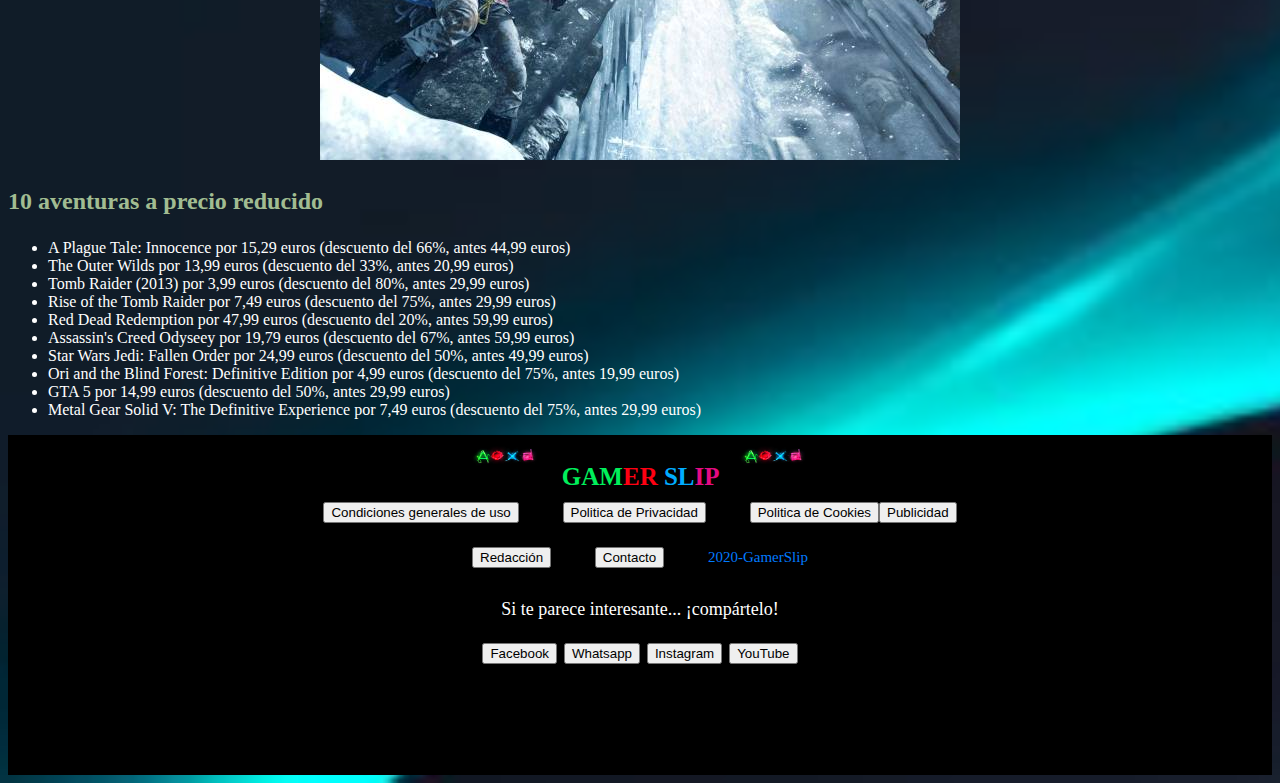
<file: steam/lol.html>
<!DOCTYPE html>
<html lang="en">

<head>
  <meta charset="UTF-8">
  <meta name="viewport" content="width=device-width, initial-scale=1.0">
  <title>NOTICIA</title>
</head>

<link rel="stylesheet" href="../intex.html">
<link rel="stylesheet" href="mi.css">
<link rel="stylesheet" href="https://stackpath.bootstrapcdn.com/bootstrap/4.5.0/css/bootstrap.min.css"
  integrity="sha384-9aIt2nRpC12Uk9gS9baDl411NQApFmC26EwAOH8WgZl5MYYxFfc+NcPb1dKGj7Sk" crossorigin="anonymous">
<link rel="stylesheet" href="../html5up-fractal/index.html">

<body>

  <div class="titulo">
    <img src="des.jpg">
    <strong style="color: #00ef5b;">GAM<strong style="color: #ff0012;">ER<strong style="color: #00acff;"> SL<strong
            style="color: #e50b83;">IP</strong> </strong> </strong> </strong>

  </div>
  <nav class="navbar navbar-expand-lg navbar-light bg-light">
    <a class="navbar-brand" href="../intex.html">INICIO</a>
    <button class="navbar-toggler" type="button" data-toggle="collapse" data-target="#navbarTogglerDemo02"
      aria-controls="navbarTogglerDemo02" aria-expanded="false" aria-label="Toggle navigation">
      <span class="navbar-toggler-icon"></span>
    </button>

    <div class="collapse navbar-collapse" id="navbarTogglerDemo02">
      <ul class="navbar-nav mr-auto mt-2 mt-lg-0">
        <li class="nav-item active">
          <a class="nav-link" href="https://store.steampowered.com/?l=spanish">PC <span
              class="sr-only">(current)</span></a>
        </li>
        <li class="nav-item">
          <a class="nav-link" href="../html5up-fractal/index.html">Novedades</a>
        </li>
        <li class="nav-item">
          <a class="nav-link disabled" href="#" tabindex="-1" aria-disabled="true">Steam</a>
        </li>
      </ul>
      <form class="form-inline my-2 my-lg-0">
        <input class="form-control mr-sm-2" type="search" placeholder="Search">
        <button class="btn btn-outline-success my-2 my-sm-0" type="submit">Search</button>
      </form>
    </div>
  </nav>

  <div style="background: black; text-align: center" ;>
    <img src="unnamed.jpg" height="130px">
  </div>

  <div class="container">
    <div style="color: rgba(196, 226, 171, 0.829)">
      <b>
        <p>
        <h1> <u> Ofertas de verano en Steam: 10 juegos de aventura que no puedes perderte </u></h1>
        </p>
      </b>
    </div>

    <div style="text-align: center; ">
      <img src="r.jpg">
    </div>

    <div style="text-align: justify ; color: white;">

      <p>El verano ha llegado y no ha venido solo. Acompañado del calor, al menos en algunas regiones, es un momento
        ideal para ponerse a jugar a videojuegos.
        Steam, que siempre organiza sus propias ofertas durante este período, ha puesto en marcha las rebajas de verano,
        que estarán disponibles desde el 25 de junio hasta el próximo 9 de julio a las 19:00 (CEST). En MeriStation, nos
        hemos propuesto desglosar algunas de estas propuestas y ya hemos sacado un recopilatorio de títulos
        independientes; también tenemos un conjunto de juegos que se pueden adquirir por menos de 1 euro cada uno.
        ¿Y qué hay de los géneros? ¿Te apetece una buena aventura?</p>

      <p>Lo cierto es que la separación entre géneros es siempre una cuestión polémica.
        ¿Es este producto un shooter o una aventura? ¿Cuánto tiene de esto y cuánto de lo otro? Ocurre igual en otras
        obras culturales, por lo que no seremos especialmente puntillosos con ello. Si deseas hacerte con algún
        videojuego a precio reducido, tal vez sea este un buen momento para hacerlo. Ahora bien, si eres de los que ya
        tienen las estanterías (físicas o digitales) rebosantes,
        tal vez te interese más vaciar alguna que otra biblioteca. La decisión es tuya.</p>
    </div>

    <div style="text-align: center;">
      <img src="m.jpg">
    </div>

    <div style=" color: white;">
      <b>
        <h2>
          <p style="color:  rgba(196, 226, 171, 0.829);">10 aventuras a precio reducido</p>
        </h2>
      </b>
      <ul>
        <li>A Plague Tale: Innocence por 15,29 euros (descuento del 66%, antes 44,99 euros)</li>
        <li>The Outer Wilds por 13,99 euros (descuento del 33%, antes 20,99 euros)</li>
        <li>Tomb Raider (2013) por 3,99 euros (descuento del 80%, antes 29,99 euros)</li>
        <li>Rise of the Tomb Raider por 7,49 euros (descuento del 75%, antes 29,99 euros)</li>
        <li>Red Dead Redemption por 47,99 euros (descuento del 20%, antes 59,99 euros)</li>
        <li>Assassin's Creed Odyseey por 19,79 euros (descuento del 67%, antes 59,99 euros)</li>
        <li>Star Wars Jedi: Fallen Order por 24,99 euros (descuento del 50%, antes 49,99 euros) </li>
        <li>Ori and the Blind Forest: Definitive Edition por 4,99 euros (descuento del 75%, antes 19,99 euros)</li>
        <li>GTA 5 por 14,99 euros (descuento del 50%, antes 29,99 euros)</li>
        <li>Metal Gear Solid V: The Definitive Experience por 7,49 euros (descuento del 75%, antes 29,99 euros)</li>
      </ul>

    </div>

  </div>

  <div class="footer">
    <img src="../descarga.jpg" height="50px" width="100px"> <strong style="color: #00ef5b;">GAM<strong
        style="color: #ff0012;">ER<strong style="color: #00acff;"> SL<strong style="color: #e50b83;">IP</strong>
        </strong> </strong> </strong>
    <img src="../descarga.jpg" height="50px" width="100px">

    <div class="palabras">
      <button type="button" class="btn btn-link btn-block"> Condiciones generales de uso</button> <span><button
          type="button" class="btn btn-link btn-block"> Politica de Privacidad</button> </span><span><button
          type="button" class="btn btn-link btn-block"> Politica de Cookies</button></span><span><button type="button"
          class="btn btn-link btn-block"> Publicidad</button></span>
      <p><span><button type="button" class="btn btn-link"> Redacción</button> <span><button type="button"
              class="btn btn-link"> Contacto</button></span> <span style="color: #007bff;">2020-GamerSlip</span> </p>
    </div>
    <span style="text-align:left; color: white; font-size: 18px;"> Si te parece interesante... ¡compártelo! </span>

    <div class="fuent">

      <button href="https://www.facebook.com/" type="button" class="btn btn-primary btn-sm"><i
          class="fa fa-facebook-official"></i>Facebook </button>
      <button type="button" href="https://web.whatsapp.com/" class="btn btn-success btn-sm"><i
          class="fa fa-whatsapp"></i> Whatsapp </button>
      <button type="button" class="btn btn-info btn-sm"><i class="fa fa-instagram"></i> Instagram <a
          href="https://www.instagram.com/?hl=es-la"></a></button>
      <button type="button" class="btn btn-danger btn-sm"><i class="fa fa-youtube-play"></i> YouTube <a
          href="https://www.youtube.com/"></a></button>

    </div>
  </div>


  <script src="https://code.jquery.com/jquery-3.5.1.slim.min.js"
    integrity="sha384-DfXdz2htPH0lsSSs5nCTpuj/zy4C+OGpamoFVy38MVBnE+IbbVYUew+OrCXaRkfj"
    crossorigin="anonymous"></script>
  <script src="https://cdn.jsdelivr.net/npm/popper.js@1.16.0/dist/umd/popper.min.js"
    integrity="sha384-Q6E9RHvbIyZFJoft+2mJbHaEWldlvI9IOYy5n3zV9zzTtmI3UksdQRVvoxMfooAo"
    crossorigin="anonymous"></script>
  <script src="https://stackpath.bootstrapcdn.com/bootstrap/4.5.0/js/bootstrap.min.js"
    integrity="sha384-OgVRvuATP1z7JjHLkuOU7Xw704+h835Lr+6QL9UvYjZE3Ipu6Tp75j7Bh/kR0JKI"
    crossorigin="anonymous"></script>

</body>

</html>
</file>
<file: html5up-fractal/assets/css/noscript.css>
/*
	Fractal by HTML5 UP
	html5up.net | @ajlkn
	Free for personal and commercial use under the CCA 3.0 license (html5up.net/license)
*/

/* Header */

	body.is-preload #header .content {
		-moz-transform: none;
		-webkit-transform: none;
		-ms-transform: none;
		transform: none;
		opacity: 1;
	}

	body.is-preload #header .image {
		-moz-transform: none;
		-webkit-transform: none;
		-ms-transform: none;
		transform: none;
		opacity: 1;
	}

		body.is-preload #header .image img {
			opacity: 1;
		}
</file>
<file: noti.html/last.css>
body{
    background-image: url(24.jpg)  ;
    background-repeat: no-repeat;
     
    background-size: cover;
   
}

.titulo{
    
        text-align: left;
        margin-top: 15px;
        margin-bottom: 15px;
        background-color: black;
        font-family: Broadway ;
        font-size: 60px;
        border-radius: 20px;
}

.footer{
    background-color: black;
    width:1346spx; 
    height: 340px;
    text-align: center;
    font-size: 25px;
    font-family:  Clarendon Condensed ;
    line-height: 40px;
   
   
   

    bottom: 0;
    position: fixed;
    position: relative;

}
.fuent{
    font-family: 'Gill Sans', 'Gill Sans MT', Calibri, 'Trebuchet MS', sans-serif;

}
.palabras{
    line-height: 30px;
    word-spacing: 40px;
    color: white;
    font-size: 15px;
}
</file>
<file: noticia_ps4/not.css>
.footer{
    background-color: black;
    width:1346px; 
    height: 340px;
    text-align: center;
    font-size: 25px;
    font-family:  Clarendon Condensed ;
    line-height: 40px;
   
   
   

    bottom: 0;
    position: fixed;
    position: relative;


    
    top: 2500px;
   }
    
  .palabras{
       line-height: 30px;
       word-spacing: 40px;
       color: white;
       font-size: 15px;
   }
  .fuent{
      font-family: 'Gill Sans', 'Gill Sans MT', Calibri, 'Trebuchet MS', sans-serif;
  
  }
</file>
<file: Ps5/sil.css>
body{
    background-image: url(98.jpg)  ;
    background-repeat: no-repeat;
     
    background-size: cover;
   
}
/*.titulo{
    
    text-align: left;
    margin-top: 15px;
    margin-bottom: 15px;
    background-color: black;
    font-family: Mistral ;
    font-size: 40px;
    border-radius: 20px;
}*/
.titulo{
    background: black;
    height: 200px;
}

.footer{
    background-color: black;
    width:1346spx; 
    height: 340px;
    text-align: center;
    font-size: 25px;
    font-family:  Clarendon Condensed ;
    line-height: 40px;
   
   
   

    bottom: 0;
    position: fixed;
    position: relative;

}
.fuent{
    font-family: 'Gill Sans', 'Gill Sans MT', Calibri, 'Trebuchet MS', sans-serif;

}
.palabras{
    line-height: 30px;
    word-spacing: 40px;
    color: white;
    font-size: 15px;
}
</file>
<file: steam/mi.css>
body{
    background-image: url(666.jpg)  ;
    background-repeat: no-repeat;
     
    background-size: cover;
   
}
.titulo{
    
    text-align: left;
    margin-top: 15px;
    margin-bottom: 15px;
    background-color: black;
    font-family: Mistral ;
    font-size: 40px;
    border-radius: 20px;
}

.footer{
    background-color: black;
    width:1346spx; 
    height: 340px;
    text-align: center;
    font-size: 25px;
    font-family:  Clarendon Condensed ;
    line-height: 40px;
   
   
   

    bottom: 0;
    position: fixed;
    position: relative;

}
.fuent{
    font-family: 'Gill Sans', 'Gill Sans MT', Calibri, 'Trebuchet MS', sans-serif;

}
.palabras{
    line-height: 30px;
    word-spacing: 40px;
    color: white;
    font-size: 15px;
}
</file>
<file: html5up-fractal/assets/css/main.css>
@import url(fontawesome-all.min.css);

/*
	Fractal by HTML5 UP
	html5up.net | @ajlkn
	Free for personal and commercial use under the CCA 3.0 license (html5up.net/license)
*/

html, body, div, span, applet, object,
iframe, h1, h2, h3, h4, h5, h6, p, blockquote,
pre, a, abbr, acronym, address, big, cite,
code, del, dfn, em, img, ins, kbd, q, s, samp,
small, strike, strong, sub, sup, tt, var, b,
u, i, center, dl, dt, dd, ol, ul, li, fieldset,
form, label, legend, table, caption, tbody,
tfoot, thead, tr, th, td, article, aside,
canvas, details, embed, figure, figcaption,
footer, header, hgroup, menu, nav, output, ruby,
section, summary, time, mark, audio, video {
	margin: 0;
	padding: 0;
	border: 0;
	font-size: 100%;
	font: inherit;
	vertical-align: baseline;}

article, aside, details, figcaption, figure,
footer, header, hgroup, menu, nav, section {
	display: block;}

body {
	line-height: 1;
}

ol, ul {
	list-style: none;
}

blockquote, q {
	quotes: none;
}

	blockquote:before, blockquote:after, q:before, q:after {
		content: '';
		content: none;
	}

table {
	border-collapse: collapse;
	border-spacing: 0;
}

body {
	-webkit-text-size-adjust: none;
}

mark {
	background-color: transparent;
	color: inherit;
}

input::-moz-focus-inner {
	border: 0;
	padding: 0;
}

input, select, textarea {
	-moz-appearance: none;
	-webkit-appearance: none;
	-ms-appearance: none;
	appearance: none;
}

/* Basic */

	@-ms-viewport {
		width: device-width;
	}

	body {
		-ms-overflow-style: scrollbar;
	}

	@media screen and (max-width: 360px) {

		html, body {
			min-width: 320px;
		}

	}

	html {
		box-sizing: border-box;
	}

	*, *:before, *:after {
		box-sizing: inherit;
	}

	body {
		background: #ffffff;
	}

		body.is-preload *, body.is-preload *:before, body.is-preload *:after {
			-moz-animation: none !important;
			-webkit-animation: none !important;
			-ms-animation: none !important;
			animation: none !important;
			-moz-transition: none !important;
			-webkit-transition: none !important;
			-ms-transition: none !important;
			transition: none !important;
		}

/* Type */

	body {
		color: #999999;
	}

	html, input, select, textarea {
		font-size: 16pt;
	}

		@media screen and (max-width: 1680px) {

			html, input, select, textarea {
				font-size: 13pt;
			}

		}

		@media screen and (max-width: 1280px) {

			html, input, select, textarea {
				font-size: 12pt;
			}

		}

		@media screen and (max-width: 360px) {

			html, input, select, textarea {
				font-size: 11pt;
			}

		}

	body, input, select, textarea {
		font-family: Arial, Helvetica, sans-serif;
		font-weight: normal;
		line-height: 1.5em;
		letter-spacing: -0.015em;
	}

	a {
		-moz-transition: color 0.2s ease-in-out, border-bottom-color 0.2s ease-in-out;
		-webkit-transition: color 0.2s ease-in-out, border-bottom-color 0.2s ease-in-out;
		-ms-transition: color 0.2s ease-in-out, border-bottom-color 0.2s ease-in-out;
		transition: color 0.2s ease-in-out, border-bottom-color 0.2s ease-in-out;
		text-decoration: none;
		border-bottom: dotted 1px;
	}

		a:hover {
			border-bottom-color: transparent !important;
		}

	strong, b {
		font-weight: bold;
	}

	em, i {
		font-style: italic;
	}

	p {
		margin: 0 0 2em 0;
	}

	h1, h2, h3, h4, h5, h6 {
		font-weight: normal;
		line-height: 1em;
		margin: 0 0 1em 0;
		letter-spacing: -0.0125em;
	}

		h1 a, h2 a, h3 a, h4 a, h5 a, h6 a {
			color: inherit;
			text-decoration: none;
			border-bottom: none;
		}

		@media screen and (max-width: 980px) {

			h1 br, h2 br, h3 br, h4 br, h5 br, h6 br {
				display: none;
			}

		}

	h2 {
		font-size: 1.75em;
		line-height: 1.5em;
	}

	h3 {
		font-size: 1.5em;
		line-height: 1.5em;
	}

	h4 {
		font-size: 1.1em;
		line-height: 1.5em;
	}

	h5 {
		font-size: 0.9em;
		line-height: 1.5em;
	}

	h6 {
		font-size: 0.7em;
		line-height: 1.5em;
	}

	@media screen and (max-width: 736px) {

		h2 {
			font-size: 1.25em;
		}

		h3 {
			font-size: 1.2em;
		}

		h4 {
			font-size: 1em;
		}

	}

	sub {
		font-size: 0.8em;
		position: relative;
		top: 0.5em;
	}

	sup {
		font-size: 0.8em;
		position: relative;
		top: -0.5em;
	}

	blockquote {
		border-left-style: solid;
		border-left-width: 4px;
		font-style: italic;
		margin: 0 0 2em 0;
		padding: 0.5em 0 0.5em 2em;
	}

	code {
		border-radius: 6px;
		border-style: solid;
		border-width: 1px;
		font-family: "Courier New", monospace;
		font-size: 0.9em;
		margin: 0 0.25em;
		padding: 0.25em 0.65em;
	}

	pre {
		-webkit-overflow-scrolling: touch;
		font-family: "Courier New", monospace;
		font-size: 0.9em;
		margin: 0 0 2em 0;
	}

		pre code {
			display: block;
			line-height: 1.75em;
			padding: 1em 1.5em;
			overflow-x: auto;
		}

	hr {
		border: 0;
		border-bottom-style: solid;
		border-bottom-width: 1px;
		margin: 2em 0;
	}

		hr.major {
			margin: 3em 0;
		}

	.align-left {
		text-align: left;
	}

	.align-center {
		text-align: center;
	}

	.align-right {
		text-align: right;
	}

	input, select, textarea {
		color: #999999;
	}

	a {
		color: inherit;
		border-bottom-color: #d6d6d6;
	}

		a:hover {
			color: #4696e5;
		}

	strong, b {
		color: #828282;
	}

	h1, h2, h3, h4, h5, h6 {
		color: #828282;
	}

	blockquote {
		border-left-color: #e6e6e6;
	}

	code {
		background: rgba(144, 144, 144, 0.075);
		border-color: #e6e6e6;
	}

	hr {
		border-bottom-color: #e6e6e6;
	}

/* Row */

	.row {
		display: flex;
		flex-wrap: wrap;
		box-sizing: border-box;
		align-items: stretch;
	}

		.row > * {
			box-sizing: border-box;
		}

		.row.gtr-uniform > * > :last-child {
			margin-bottom: 0;
		}

		.row.aln-left {
			justify-content: flex-start;
		}

		.row.aln-center {
			justify-content: center;
		}

		.row.aln-right {
			justify-content: flex-end;
		}

		.row.aln-top {
			align-items: flex-start;
		}

		.row.aln-middle {
			align-items: center;
		}

		.row.aln-bottom {
			align-items: flex-end;
		}

		.row > .imp {
			order: -1;
		}

		.row > .col-1 {
			width: 8.33333%;
		}

		.row > .off-1 {
			margin-left: 8.33333%;
		}

		.row > .col-2 {
			width: 16.66667%;
		}

		.row > .off-2 {
			margin-left: 16.66667%;
		}

		.row > .col-3 {
			width: 25%;
		}

		.row > .off-3 {
			margin-left: 25%;
		}

		.row > .col-4 {
			width: 33.33333%;
		}

		.row > .off-4 {
			margin-left: 33.33333%;
		}

		.row > .col-5 {
			width: 41.66667%;
		}

		.row > .off-5 {
			margin-left: 41.66667%;
		}

		.row > .col-6 {
			width: 50%;
		}

		.row > .off-6 {
			margin-left: 50%;
		}

		.row > .col-7 {
			width: 58.33333%;
		}

		.row > .off-7 {
			margin-left: 58.33333%;
		}

		.row > .col-8 {
			width: 66.66667%;
		}

		.row > .off-8 {
			margin-left: 66.66667%;
		}

		.row > .col-9 {
			width: 75%;
		}

		.row > .off-9 {
			margin-left: 75%;
		}

		.row > .col-10 {
			width: 83.33333%;
		}

		.row > .off-10 {
			margin-left: 83.33333%;
		}

		.row > .col-11 {
			width: 91.66667%;
		}

		.row > .off-11 {
			margin-left: 91.66667%;
		}

		.row > .col-12 {
			width: 100%;
		}

		.row > .off-12 {
			margin-left: 100%;
		}

		.row.gtr-0 {
			margin-top: 0;
			margin-left: 0em;
		}

			.row.gtr-0 > * {
				padding: 0 0 0 0em;
			}

			.row.gtr-0.gtr-uniform {
				margin-top: 0em;
			}

				.row.gtr-0.gtr-uniform > * {
					padding-top: 0em;
				}

		.row.gtr-25 {
			margin-top: 0;
			margin-left: -0.375em;
		}

			.row.gtr-25 > * {
				padding: 0 0 0 0.375em;
			}

			.row.gtr-25.gtr-uniform {
				margin-top: -0.375em;
			}

				.row.gtr-25.gtr-uniform > * {
					padding-top: 0.375em;
				}

		.row.gtr-50 {
			margin-top: 0;
			margin-left: -0.75em;
		}

			.row.gtr-50 > * {
				padding: 0 0 0 0.75em;
			}

			.row.gtr-50.gtr-uniform {
				margin-top: -0.75em;
			}

				.row.gtr-50.gtr-uniform > * {
					padding-top: 0.75em;
				}

		.row {
			margin-top: 0;
			margin-left: -1.5em;
		}

			.row > * {
				padding: 0 0 0 1.5em;
			}

			.row.gtr-uniform {
				margin-top: -1.5em;
			}

				.row.gtr-uniform > * {
					padding-top: 1.5em;
				}

		.row.gtr-150 {
			margin-top: 0;
			margin-left: -2.25em;
		}

			.row.gtr-150 > * {
				padding: 0 0 0 2.25em;
			}

			.row.gtr-150.gtr-uniform {
				margin-top: -2.25em;
			}

				.row.gtr-150.gtr-uniform > * {
					padding-top: 2.25em;
				}

		.row.gtr-200 {
			margin-top: 0;
			margin-left: -3em;
		}

			.row.gtr-200 > * {
				padding: 0 0 0 3em;
			}

			.row.gtr-200.gtr-uniform {
				margin-top: -3em;
			}

				.row.gtr-200.gtr-uniform > * {
					padding-top: 3em;
				}

		@media screen and (max-width: 1680px) {

			.row {
				display: flex;
				flex-wrap: wrap;
				box-sizing: border-box;
				align-items: stretch;
			}

				.row > * {
					box-sizing: border-box;
				}

				.row.gtr-uniform > * > :last-child {
					margin-bottom: 0;
				}

				.row.aln-left {
					justify-content: flex-start;
				}

				.row.aln-center {
					justify-content: center;
				}

				.row.aln-right {
					justify-content: flex-end;
				}

				.row.aln-top {
					align-items: flex-start;
				}

				.row.aln-middle {
					align-items: center;
				}

				.row.aln-bottom {
					align-items: flex-end;
				}

				.row > .imp-xlarge {
					order: -1;
				}

				.row > .col-1-xlarge {
					width: 8.33333%;
				}

				.row > .off-1-xlarge {
					margin-left: 8.33333%;
				}

				.row > .col-2-xlarge {
					width: 16.66667%;
				}

				.row > .off-2-xlarge {
					margin-left: 16.66667%;
				}

				.row > .col-3-xlarge {
					width: 25%;
				}

				.row > .off-3-xlarge {
					margin-left: 25%;
				}

				.row > .col-4-xlarge {
					width: 33.33333%;
				}

				.row > .off-4-xlarge {
					margin-left: 33.33333%;
				}

				.row > .col-5-xlarge {
					width: 41.66667%;
				}

				.row > .off-5-xlarge {
					margin-left: 41.66667%;
				}

				.row > .col-6-xlarge {
					width: 50%;
				}

				.row > .off-6-xlarge {
					margin-left: 50%;
				}

				.row > .col-7-xlarge {
					width: 58.33333%;
				}

				.row > .off-7-xlarge {
					margin-left: 58.33333%;
				}

				.row > .col-8-xlarge {
					width: 66.66667%;
				}

				.row > .off-8-xlarge {
					margin-left: 66.66667%;
				}

				.row > .col-9-xlarge {
					width: 75%;
				}

				.row > .off-9-xlarge {
					margin-left: 75%;
				}

				.row > .col-10-xlarge {
					width: 83.33333%;
				}

				.row > .off-10-xlarge {
					margin-left: 83.33333%;
				}

				.row > .col-11-xlarge {
					width: 91.66667%;
				}

				.row > .off-11-xlarge {
					margin-left: 91.66667%;
				}

				.row > .col-12-xlarge {
					width: 100%;
				}

				.row > .off-12-xlarge {
					margin-left: 100%;
				}

				.row.gtr-0 {
					margin-top: 0;
					margin-left: 0em;
				}

					.row.gtr-0 > * {
						padding: 0 0 0 0em;
					}

					.row.gtr-0.gtr-uniform {
						margin-top: 0em;
					}

						.row.gtr-0.gtr-uniform > * {
							padding-top: 0em;
						}

				.row.gtr-25 {
					margin-top: 0;
					margin-left: -0.375em;
				}

					.row.gtr-25 > * {
						padding: 0 0 0 0.375em;
					}

					.row.gtr-25.gtr-uniform {
						margin-top: -0.375em;
					}

						.row.gtr-25.gtr-uniform > * {
							padding-top: 0.375em;
						}

				.row.gtr-50 {
					margin-top: 0;
					margin-left: -0.75em;
				}

					.row.gtr-50 > * {
						padding: 0 0 0 0.75em;
					}

					.row.gtr-50.gtr-uniform {
						margin-top: -0.75em;
					}

						.row.gtr-50.gtr-uniform > * {
							padding-top: 0.75em;
						}

				.row {
					margin-top: 0;
					margin-left: -1.5em;
				}

					.row > * {
						padding: 0 0 0 1.5em;
					}

					.row.gtr-uniform {
						margin-top: -1.5em;
					}

						.row.gtr-uniform > * {
							padding-top: 1.5em;
						}

				.row.gtr-150 {
					margin-top: 0;
					margin-left: -2.25em;
				}

					.row.gtr-150 > * {
						padding: 0 0 0 2.25em;
					}

					.row.gtr-150.gtr-uniform {
						margin-top: -2.25em;
					}

						.row.gtr-150.gtr-uniform > * {
							padding-top: 2.25em;
						}

				.row.gtr-200 {
					margin-top: 0;
					margin-left: -3em;
				}

					.row.gtr-200 > * {
						padding: 0 0 0 3em;
					}

					.row.gtr-200.gtr-uniform {
						margin-top: -3em;
					}

						.row.gtr-200.gtr-uniform > * {
							padding-top: 3em;
						}

		}

		@media screen and (max-width: 1280px) {

			.row {
				display: flex;
				flex-wrap: wrap;
				box-sizing: border-box;
				align-items: stretch;
			}

				.row > * {
					box-sizing: border-box;
				}

				.row.gtr-uniform > * > :last-child {
					margin-bottom: 0;
				}

				.row.aln-left {
					justify-content: flex-start;
				}

				.row.aln-center {
					justify-content: center;
				}

				.row.aln-right {
					justify-content: flex-end;
				}

				.row.aln-top {
					align-items: flex-start;
				}

				.row.aln-middle {
					align-items: center;
				}

				.row.aln-bottom {
					align-items: flex-end;
				}

				.row > .imp-large {
					order: -1;
				}

				.row > .col-1-large {
					width: 8.33333%;
				}

				.row > .off-1-large {
					margin-left: 8.33333%;
				}

				.row > .col-2-large {
					width: 16.66667%;
				}

				.row > .off-2-large {
					margin-left: 16.66667%;
				}

				.row > .col-3-large {
					width: 25%;
				}

				.row > .off-3-large {
					margin-left: 25%;
				}

				.row > .col-4-large {
					width: 33.33333%;
				}

				.row > .off-4-large {
					margin-left: 33.33333%;
				}

				.row > .col-5-large {
					width: 41.66667%;
				}

				.row > .off-5-large {
					margin-left: 41.66667%;
				}

				.row > .col-6-large {
					width: 50%;
				}

				.row > .off-6-large {
					margin-left: 50%;
				}

				.row > .col-7-large {
					width: 58.33333%;
				}

				.row > .off-7-large {
					margin-left: 58.33333%;
				}

				.row > .col-8-large {
					width: 66.66667%;
				}

				.row > .off-8-large {
					margin-left: 66.66667%;
				}

				.row > .col-9-large {
					width: 75%;
				}

				.row > .off-9-large {
					margin-left: 75%;
				}

				.row > .col-10-large {
					width: 83.33333%;
				}

				.row > .off-10-large {
					margin-left: 83.33333%;
				}

				.row > .col-11-large {
					width: 91.66667%;
				}

				.row > .off-11-large {
					margin-left: 91.66667%;
				}

				.row > .col-12-large {
					width: 100%;
				}

				.row > .off-12-large {
					margin-left: 100%;
				}

				.row.gtr-0 {
					margin-top: 0;
					margin-left: 0em;
				}

					.row.gtr-0 > * {
						padding: 0 0 0 0em;
					}

					.row.gtr-0.gtr-uniform {
						margin-top: 0em;
					}

						.row.gtr-0.gtr-uniform > * {
							padding-top: 0em;
						}

				.row.gtr-25 {
					margin-top: 0;
					margin-left: -0.375em;
				}

					.row.gtr-25 > * {
						padding: 0 0 0 0.375em;
					}

					.row.gtr-25.gtr-uniform {
						margin-top: -0.375em;
					}

						.row.gtr-25.gtr-uniform > * {
							padding-top: 0.375em;
						}

				.row.gtr-50 {
					margin-top: 0;
					margin-left: -0.75em;
				}

					.row.gtr-50 > * {
						padding: 0 0 0 0.75em;
					}

					.row.gtr-50.gtr-uniform {
						margin-top: -0.75em;
					}

						.row.gtr-50.gtr-uniform > * {
							padding-top: 0.75em;
						}

				.row {
					margin-top: 0;
					margin-left: -1.5em;
				}

					.row > * {
						padding: 0 0 0 1.5em;
					}

					.row.gtr-uniform {
						margin-top: -1.5em;
					}

						.row.gtr-uniform > * {
							padding-top: 1.5em;
						}

				.row.gtr-150 {
					margin-top: 0;
					margin-left: -2.25em;
				}

					.row.gtr-150 > * {
						padding: 0 0 0 2.25em;
					}

					.row.gtr-150.gtr-uniform {
						margin-top: -2.25em;
					}

						.row.gtr-150.gtr-uniform > * {
							padding-top: 2.25em;
						}

				.row.gtr-200 {
					margin-top: 0;
					margin-left: -3em;
				}

					.row.gtr-200 > * {
						padding: 0 0 0 3em;
					}

					.row.gtr-200.gtr-uniform {
						margin-top: -3em;
					}

						.row.gtr-200.gtr-uniform > * {
							padding-top: 3em;
						}

		}

		@media screen and (max-width: 980px) {

			.row {
				display: flex;
				flex-wrap: wrap;
				box-sizing: border-box;
				align-items: stretch;
			}

				.row > * {
					box-sizing: border-box;
				}

				.row.gtr-uniform > * > :last-child {
					margin-bottom: 0;
				}

				.row.aln-left {
					justify-content: flex-start;
				}

				.row.aln-center {
					justify-content: center;
				}

				.row.aln-right {
					justify-content: flex-end;
				}

				.row.aln-top {
					align-items: flex-start;
				}

				.row.aln-middle {
					align-items: center;
				}

				.row.aln-bottom {
					align-items: flex-end;
				}

				.row > .imp-medium {
					order: -1;
				}

				.row > .col-1-medium {
					width: 8.33333%;
				}

				.row > .off-1-medium {
					margin-left: 8.33333%;
				}

				.row > .col-2-medium {
					width: 16.66667%;
				}

				.row > .off-2-medium {
					margin-left: 16.66667%;
				}

				.row > .col-3-medium {
					width: 25%;
				}

				.row > .off-3-medium {
					margin-left: 25%;
				}

				.row > .col-4-medium {
					width: 33.33333%;
				}

				.row > .off-4-medium {
					margin-left: 33.33333%;
				}

				.row > .col-5-medium {
					width: 41.66667%;
				}

				.row > .off-5-medium {
					margin-left: 41.66667%;
				}

				.row > .col-6-medium {
					width: 50%;
				}

				.row > .off-6-medium {
					margin-left: 50%;
				}

				.row > .col-7-medium {
					width: 58.33333%;
				}

				.row > .off-7-medium {
					margin-left: 58.33333%;
				}

				.row > .col-8-medium {
					width: 66.66667%;
				}

				.row > .off-8-medium {
					margin-left: 66.66667%;
				}

				.row > .col-9-medium {
					width: 75%;
				}

				.row > .off-9-medium {
					margin-left: 75%;
				}

				.row > .col-10-medium {
					width: 83.33333%;
				}

				.row > .off-10-medium {
					margin-left: 83.33333%;
				}

				.row > .col-11-medium {
					width: 91.66667%;
				}

				.row > .off-11-medium {
					margin-left: 91.66667%;
				}

				.row > .col-12-medium {
					width: 100%;
				}

				.row > .off-12-medium {
					margin-left: 100%;
				}

				.row.gtr-0 {
					margin-top: 0;
					margin-left: 0em;
				}

					.row.gtr-0 > * {
						padding: 0 0 0 0em;
					}

					.row.gtr-0.gtr-uniform {
						margin-top: 0em;
					}

						.row.gtr-0.gtr-uniform > * {
							padding-top: 0em;
						}

				.row.gtr-25 {
					margin-top: 0;
					margin-left: -0.375em;
				}

					.row.gtr-25 > * {
						padding: 0 0 0 0.375em;
					}

					.row.gtr-25.gtr-uniform {
						margin-top: -0.375em;
					}

						.row.gtr-25.gtr-uniform > * {
							padding-top: 0.375em;
						}

				.row.gtr-50 {
					margin-top: 0;
					margin-left: -0.75em;
				}

					.row.gtr-50 > * {
						padding: 0 0 0 0.75em;
					}

					.row.gtr-50.gtr-uniform {
						margin-top: -0.75em;
					}

						.row.gtr-50.gtr-uniform > * {
							padding-top: 0.75em;
						}

				.row {
					margin-top: 0;
					margin-left: -1.5em;
				}

					.row > * {
						padding: 0 0 0 1.5em;
					}

					.row.gtr-uniform {
						margin-top: -1.5em;
					}

						.row.gtr-uniform > * {
							padding-top: 1.5em;
						}

				.row.gtr-150 {
					margin-top: 0;
					margin-left: -2.25em;
				}

					.row.gtr-150 > * {
						padding: 0 0 0 2.25em;
					}

					.row.gtr-150.gtr-uniform {
						margin-top: -2.25em;
					}

						.row.gtr-150.gtr-uniform > * {
							padding-top: 2.25em;
						}

				.row.gtr-200 {
					margin-top: 0;
					margin-left: -3em;
				}

					.row.gtr-200 > * {
						padding: 0 0 0 3em;
					}

					.row.gtr-200.gtr-uniform {
						margin-top: -3em;
					}

						.row.gtr-200.gtr-uniform > * {
							padding-top: 3em;
						}

		}

		@media screen and (max-width: 736px) {

			.row {
				display: flex;
				flex-wrap: wrap;
				box-sizing: border-box;
				align-items: stretch;
			}

				.row > * {
					box-sizing: border-box;
				}

				.row.gtr-uniform > * > :last-child {
					margin-bottom: 0;
				}

				.row.aln-left {
					justify-content: flex-start;
				}

				.row.aln-center {
					justify-content: center;
				}

				.row.aln-right {
					justify-content: flex-end;
				}

				.row.aln-top {
					align-items: flex-start;
				}

				.row.aln-middle {
					align-items: center;
				}

				.row.aln-bottom {
					align-items: flex-end;
				}

				.row > .imp-small {
					order: -1;
				}

				.row > .col-1-small {
					width: 8.33333%;
				}

				.row > .off-1-small {
					margin-left: 8.33333%;
				}

				.row > .col-2-small {
					width: 16.66667%;
				}

				.row > .off-2-small {
					margin-left: 16.66667%;
				}

				.row > .col-3-small {
					width: 25%;
				}

				.row > .off-3-small {
					margin-left: 25%;
				}

				.row > .col-4-small {
					width: 33.33333%;
				}

				.row > .off-4-small {
					margin-left: 33.33333%;
				}

				.row > .col-5-small {
					width: 41.66667%;
				}

				.row > .off-5-small {
					margin-left: 41.66667%;
				}

				.row > .col-6-small {
					width: 50%;
				}

				.row > .off-6-small {
					margin-left: 50%;
				}

				.row > .col-7-small {
					width: 58.33333%;
				}

				.row > .off-7-small {
					margin-left: 58.33333%;
				}

				.row > .col-8-small {
					width: 66.66667%;
				}

				.row > .off-8-small {
					margin-left: 66.66667%;
				}

				.row > .col-9-small {
					width: 75%;
				}

				.row > .off-9-small {
					margin-left: 75%;
				}

				.row > .col-10-small {
					width: 83.33333%;
				}

				.row > .off-10-small {
					margin-left: 83.33333%;
				}

				.row > .col-11-small {
					width: 91.66667%;
				}

				.row > .off-11-small {
					margin-left: 91.66667%;
				}

				.row > .col-12-small {
					width: 100%;
				}

				.row > .off-12-small {
					margin-left: 100%;
				}

				.row.gtr-0 {
					margin-top: 0;
					margin-left: 0em;
				}

					.row.gtr-0 > * {
						padding: 0 0 0 0em;
					}

					.row.gtr-0.gtr-uniform {
						margin-top: 0em;
					}

						.row.gtr-0.gtr-uniform > * {
							padding-top: 0em;
						}

				.row.gtr-25 {
					margin-top: 0;
					margin-left: -0.375em;
				}

					.row.gtr-25 > * {
						padding: 0 0 0 0.375em;
					}

					.row.gtr-25.gtr-uniform {
						margin-top: -0.375em;
					}

						.row.gtr-25.gtr-uniform > * {
							padding-top: 0.375em;
						}

				.row.gtr-50 {
					margin-top: 0;
					margin-left: -0.75em;
				}

					.row.gtr-50 > * {
						padding: 0 0 0 0.75em;
					}

					.row.gtr-50.gtr-uniform {
						margin-top: -0.75em;
					}

						.row.gtr-50.gtr-uniform > * {
							padding-top: 0.75em;
						}

				.row {
					margin-top: 0;
					margin-left: -1.5em;
				}

					.row > * {
						padding: 0 0 0 1.5em;
					}

					.row.gtr-uniform {
						margin-top: -1.5em;
					}

						.row.gtr-uniform > * {
							padding-top: 1.5em;
						}

				.row.gtr-150 {
					margin-top: 0;
					margin-left: -2.25em;
				}

					.row.gtr-150 > * {
						padding: 0 0 0 2.25em;
					}

					.row.gtr-150.gtr-uniform {
						margin-top: -2.25em;
					}

						.row.gtr-150.gtr-uniform > * {
							padding-top: 2.25em;
						}

				.row.gtr-200 {
					margin-top: 0;
					margin-left: -3em;
				}

					.row.gtr-200 > * {
						padding: 0 0 0 3em;
					}

					.row.gtr-200.gtr-uniform {
						margin-top: -3em;
					}

						.row.gtr-200.gtr-uniform > * {
							padding-top: 3em;
						}

		}

		@media screen and (max-width: 480px) {

			.row {
				display: flex;
				flex-wrap: wrap;
				box-sizing: border-box;
				align-items: stretch;
			}

				.row > * {
					box-sizing: border-box;
				}

				.row.gtr-uniform > * > :last-child {
					margin-bottom: 0;
				}

				.row.aln-left {
					justify-content: flex-start;
				}

				.row.aln-center {
					justify-content: center;
				}

				.row.aln-right {
					justify-content: flex-end;
				}

				.row.aln-top {
					align-items: flex-start;
				}

				.row.aln-middle {
					align-items: center;
				}

				.row.aln-bottom {
					align-items: flex-end;
				}

				.row > .imp-xsmall {
					order: -1;
				}

				.row > .col-1-xsmall {
					width: 8.33333%;
				}

				.row > .off-1-xsmall {
					margin-left: 8.33333%;
				}

				.row > .col-2-xsmall {
					width: 16.66667%;
				}

				.row > .off-2-xsmall {
					margin-left: 16.66667%;
				}

				.row > .col-3-xsmall {
					width: 25%;
				}

				.row > .off-3-xsmall {
					margin-left: 25%;
				}

				.row > .col-4-xsmall {
					width: 33.33333%;
				}

				.row > .off-4-xsmall {
					margin-left: 33.33333%;
				}

				.row > .col-5-xsmall {
					width: 41.66667%;
				}

				.row > .off-5-xsmall {
					margin-left: 41.66667%;
				}

				.row > .col-6-xsmall {
					width: 50%;
				}

				.row > .off-6-xsmall {
					margin-left: 50%;
				}

				.row > .col-7-xsmall {
					width: 58.33333%;
				}

				.row > .off-7-xsmall {
					margin-left: 58.33333%;
				}

				.row > .col-8-xsmall {
					width: 66.66667%;
				}

				.row > .off-8-xsmall {
					margin-left: 66.66667%;
				}

				.row > .col-9-xsmall {
					width: 75%;
				}

				.row > .off-9-xsmall {
					margin-left: 75%;
				}

				.row > .col-10-xsmall {
					width: 83.33333%;
				}

				.row > .off-10-xsmall {
					margin-left: 83.33333%;
				}

				.row > .col-11-xsmall {
					width: 91.66667%;
				}

				.row > .off-11-xsmall {
					margin-left: 91.66667%;
				}

				.row > .col-12-xsmall {
					width: 100%;
				}

				.row > .off-12-xsmall {
					margin-left: 100%;
				}

				.row.gtr-0 {
					margin-top: 0;
					margin-left: 0em;
				}

					.row.gtr-0 > * {
						padding: 0 0 0 0em;
					}

					.row.gtr-0.gtr-uniform {
						margin-top: 0em;
					}

						.row.gtr-0.gtr-uniform > * {
							padding-top: 0em;
						}

				.row.gtr-25 {
					margin-top: 0;
					margin-left: -0.375em;
				}

					.row.gtr-25 > * {
						padding: 0 0 0 0.375em;
					}

					.row.gtr-25.gtr-uniform {
						margin-top: -0.375em;
					}

						.row.gtr-25.gtr-uniform > * {
							padding-top: 0.375em;
						}

				.row.gtr-50 {
					margin-top: 0;
					margin-left: -0.75em;
				}

					.row.gtr-50 > * {
						padding: 0 0 0 0.75em;
					}

					.row.gtr-50.gtr-uniform {
						margin-top: -0.75em;
					}

						.row.gtr-50.gtr-uniform > * {
							padding-top: 0.75em;
						}

				.row {
					margin-top: 0;
					margin-left: -1.5em;
				}

					.row > * {
						padding: 0 0 0 1.5em;
					}

					.row.gtr-uniform {
						margin-top: -1.5em;
					}

						.row.gtr-uniform > * {
							padding-top: 1.5em;
						}

				.row.gtr-150 {
					margin-top: 0;
					margin-left: -2.25em;
				}

					.row.gtr-150 > * {
						padding: 0 0 0 2.25em;
					}

					.row.gtr-150.gtr-uniform {
						margin-top: -2.25em;
					}

						.row.gtr-150.gtr-uniform > * {
							padding-top: 2.25em;
						}

				.row.gtr-200 {
					margin-top: 0;
					margin-left: -3em;
				}

					.row.gtr-200 > * {
						padding: 0 0 0 3em;
					}

					.row.gtr-200.gtr-uniform {
						margin-top: -3em;
					}

						.row.gtr-200.gtr-uniform > * {
							padding-top: 3em;
						}

		}

/* Box */

	.box {
		border-radius: 6px;
		border: solid 1px #e6e6e6;
		margin-bottom: 2em;
		padding: 1.5em;
	}

		.box > :last-child,
		.box > :last-child > :last-child,
		.box > :last-child > :last-child > :last-child {
			margin-bottom: 0;
		}

		.box.alt {
			border: 0;
			border-radius: 0;
			padding: 0;
		}

/* Button */

	input[type="submit"],
	input[type="reset"],
	input[type="button"],
	button,
	.button {
		-moz-appearance: none;
		-webkit-appearance: none;
		-ms-appearance: none;
		appearance: none;
		-moz-transition: background-color 0.2s ease-in-out, color 0.2s ease-in-out;
		-webkit-transition: background-color 0.2s ease-in-out, color 0.2s ease-in-out;
		-ms-transition: background-color 0.2s ease-in-out, color 0.2s ease-in-out;
		transition: background-color 0.2s ease-in-out, color 0.2s ease-in-out;
		border-radius: 6px;
		border: 0;
		cursor: pointer;
		display: inline-block;
		font-weight: bold;
		height: 2.85em;
		line-height: 2.95em;
		padding: 0 1.75em;
		text-align: center;
		text-decoration: none;
		white-space: nowrap;
	}

		input[type="submit"].icon,
		input[type="reset"].icon,
		input[type="button"].icon,
		button.icon,
		.button.icon {
			padding-left: 1.35em;
		}

			input[type="submit"].icon:before,
			input[type="reset"].icon:before,
			input[type="button"].icon:before,
			button.icon:before,
			.button.icon:before {
				margin-right: 0.5em;
			}

		input[type="submit"].fit,
		input[type="reset"].fit,
		input[type="button"].fit,
		button.fit,
		.button.fit {
			width: 100%;
		}

		input[type="submit"].small,
		input[type="reset"].small,
		input[type="button"].small,
		button.small,
		.button.small {
			font-size: 0.8em;
		}

		input[type="submit"].large,
		input[type="reset"].large,
		input[type="button"].large,
		button.large,
		.button.large {
			font-size: 1.35em;
		}

		input[type="submit"].disabled, input[type="submit"]:disabled,
		input[type="reset"].disabled,
		input[type="reset"]:disabled,
		input[type="button"].disabled,
		input[type="button"]:disabled,
		button.disabled,
		button:disabled,
		.button.disabled,
		.button:disabled {
			pointer-events: none;
			cursor: default;
			opacity: 0.25;
		}

		@media screen and (max-width: 480px) {

			input[type="submit"].icon,
			input[type="reset"].icon,
			input[type="button"].icon,
			button.icon,
			.button.icon {
				padding: 0;
			}

		}

	@media screen and (max-width: 480px) and (orientation: portrait) {

		input[type="submit"],
		input[type="reset"],
		input[type="button"],
		button,
		.button {
			padding: 0;
		}

	}

	input[type="submit"],
	input[type="reset"],
	input[type="button"],
	button,
	.button {
		background-color: transparent;
		color: #828282 !important;
		box-shadow: inset 0 0 0 2px #e6e6e6;
	}

		input[type="submit"]:hover,
		input[type="reset"]:hover,
		input[type="button"]:hover,
		button:hover,
		.button:hover {
			background-color: rgba(144, 144, 144, 0.075);
		}

		input[type="submit"]:active,
		input[type="reset"]:active,
		input[type="button"]:active,
		button:active,
		.button:active {
			background-color: rgba(144, 144, 144, 0.15);
		}

		input[type="submit"].primary,
		input[type="reset"].primary,
		input[type="button"].primary,
		button.primary,
		.button.primary {
			box-shadow: none;
			background-color: #4696e5;
			color: #ffffff !important;
		}

			input[type="submit"].primary:hover,
			input[type="reset"].primary:hover,
			input[type="button"].primary:hover,
			button.primary:hover,
			.button.primary:hover {
				background-color: #5ca3e8;
			}

			input[type="submit"].primary:active,
			input[type="reset"].primary:active,
			input[type="button"].primary:active,
			button.primary:active,
			.button.primary:active {
				background-color: #3089e2;
			}

/* Form */

	form {
		margin: 0 0 2em 0;
	}

	label {
		display: block;
		font-size: 0.9em;
		font-weight: bold;
		margin: 0 0 1em 0;
	}

	input[type="text"],
	input[type="password"],
	input[type="email"],
	select,
	textarea {
		-moz-appearance: none;
		-webkit-appearance: none;
		-ms-appearance: none;
		appearance: none;
		border-radius: 6px;
		border: none;
		border-style: solid;
		border-width: 1px;
		color: inherit;
		display: block;
		outline: 0;
		padding: 0 1em;
		text-decoration: none;
		width: 100%;
	}

		input[type="text"]:invalid,
		input[type="password"]:invalid,
		input[type="email"]:invalid,
		select:invalid,
		textarea:invalid {
			box-shadow: none;
		}

	select {
		background-image: url("data:image/svg+xml;charset=utf8,%3Csvg xmlns='http://www.w3.org/2000/svg' width='40' height='40' preserveAspectRatio='none' viewBox='0 0 40 40'%3E%3Cpath d='M9.4,12.3l10.4,10.4l10.4-10.4c0.2-0.2,0.5-0.4,0.9-0.4c0.3,0,0.6,0.1,0.9,0.4l3.3,3.3c0.2,0.2,0.4,0.5,0.4,0.9 c0,0.4-0.1,0.6-0.4,0.9L20.7,31.9c-0.2,0.2-0.5,0.4-0.9,0.4c-0.3,0-0.6-0.1-0.9-0.4L4.3,17.3c-0.2-0.2-0.4-0.5-0.4-0.9 c0-0.4,0.1-0.6,0.4-0.9l3.3-3.3c0.2-0.2,0.5-0.4,0.9-0.4S9.1,12.1,9.4,12.3z' fill='%23e6e6e6' /%3E%3C/svg%3E");
		background-size: 1.25rem;
		background-repeat: no-repeat;
		background-position: calc(100% - 1rem) center;
		height: 2.75em;
		padding-right: 2.75em;
		text-overflow: ellipsis;
	}

		select option {
			color: #828282;
			background: #ffffff;
		}

		select:focus::-ms-value {
			background-color: transparent;
		}

		select::-ms-expand {
			display: none;
		}

	input[type="text"],
	input[type="password"],
	input[type="email"],
	select {
		height: 2.75em;
	}

	textarea {
		padding: 0.75em 1em;
	}

	input[type="checkbox"],
	input[type="radio"] {
		-moz-appearance: none;
		-webkit-appearance: none;
		-ms-appearance: none;
		appearance: none;
		display: block;
		float: left;
		margin-right: -2em;
		opacity: 0;
		width: 1em;
		z-index: -1;
	}

		input[type="checkbox"] + label,
		input[type="radio"] + label {
			text-decoration: none;
			cursor: pointer;
			display: inline-block;
			font-size: 1em;
			font-weight: normal;
			padding-left: 2.4em;
			padding-right: 0.75em;
			position: relative;
		}

			input[type="checkbox"] + label:before,
			input[type="radio"] + label:before {
				-moz-osx-font-smoothing: grayscale;
				-webkit-font-smoothing: antialiased;
				display: inline-block;
				font-style: normal;
				font-variant: normal;
				text-rendering: auto;
				line-height: 1;
				text-transform: none !important;
				font-family: 'Font Awesome 5 Free';
				font-weight: 900;
			}

			input[type="checkbox"] + label:before,
			input[type="radio"] + label:before {
				border-radius: 6px;
				border-style: solid;
				border-width: 1px;
				content: '';
				display: inline-block;
				font-size: 0.8em;
				height: 2.0625em;
				left: 0;
				line-height: 2.0625em;
				position: absolute;
				text-align: center;
				top: 0;
				width: 2.0625em;
			}

		input[type="checkbox"]:checked + label:before,
		input[type="radio"]:checked + label:before {
			content: '\f00c';
		}

	input[type="checkbox"] + label:before {
		border-radius: 6px;
	}

	input[type="radio"] + label:before {
		border-radius: 100%;
	}

	::-webkit-input-placeholder {
		opacity: 1.0;
	}

	:-moz-placeholder {
		opacity: 1.0;
	}

	::-moz-placeholder {
		opacity: 1.0;
	}

	:-ms-input-placeholder {
		opacity: 1.0;
	}

	.formerize-placeholder {
		opacity: 1.0;
	}

	label {
		color: #828282;
	}

	input[type="text"],
	input[type="password"],
	input[type="email"],
	select,
	textarea {
		color: inherit;
		background-color: rgba(144, 144, 144, 0.075);
		border-color: #e6e6e6;
	}

		input[type="text"]:focus,
		input[type="password"]:focus,
		input[type="email"]:focus,
		select:focus,
		textarea:focus {
			border-color: #4696e5;
			box-shadow: 0 0 0 1px #4696e5;
		}

	.select-wrapper:before {
		color: #e6e6e6;
	}

	input[type="checkbox"] + label,
	input[type="radio"] + label {
		color: #999999;
	}

		input[type="checkbox"] + label:before,
		input[type="radio"] + label:before {
			background-color: rgba(144, 144, 144, 0.075);
			border-color: #e6e6e6;
		}

	input[type="checkbox"]:checked + label:before,
	input[type="radio"]:checked + label:before {
		background-color: #4696e5;
		border-color: #4696e5;
		color: #ffffff;
	}

	input[type="checkbox"]:focus + label:before,
	input[type="radio"]:focus + label:before {
		border-color: #4696e5;
		box-shadow: 0 0 0 1px #4696e5;
	}

	::-webkit-input-placeholder {
		color: #e0e0e0 !important;
	}

	:-moz-placeholder {
		color: #e0e0e0 !important;
	}

	::-moz-placeholder {
		color: #e0e0e0 !important;
	}

	:-ms-input-placeholder {
		color: #e0e0e0 !important;
	}

	.formerize-placeholder {
		color: #e0e0e0 !important;
	}

/* Icon */

	.icon {
		text-decoration: none;
		border-bottom: none;
		position: relative;
	}

		.icon:before {
			-moz-osx-font-smoothing: grayscale;
			-webkit-font-smoothing: antialiased;
			display: inline-block;
			font-style: normal;
			font-variant: normal;
			text-rendering: auto;
			line-height: 1;
			text-transform: none !important;
			font-family: 'Font Awesome 5 Free';
			font-weight: 400;
		}

		.icon > .label {
			display: none;
		}

		.icon:before {
			line-height: inherit;
		}

		.icon.solid:before {
			font-weight: 900;
		}

		.icon.brands:before {
			font-family: 'Font Awesome 5 Brands';
		}

	.icon {
		color: #e0e0e0;
	}

/* Image */

	.image {
		border-radius: 6px;
		border: 0;
		display: inline-block;
		position: relative;
		overflow: hidden;
	}

		.image img {
			border-radius: 6px;
			display: block;
		}

		.image.left, .image.right {
			max-width: 40%;
		}

			.image.left img, .image.right img {
				width: 100%;
			}

		.image.left {
			float: left;
			margin: 0 1.5em 1em 0;
			top: 0.25em;
		}

		.image.right {
			float: right;
			margin: 0 0 1em 1.5em;
			top: 0.25em;
		}

		.image.fit {
			display: block;
			margin: 0 0 2em 0;
			width: 100%;
		}

			.image.fit img {
				width: 100%;
			}

		.image.main {
			display: block;
			margin: 0 0 3em 0;
			width: 100%;
		}

			.image.main img {
				width: 100%;
			}

		.image.phone {
			box-shadow: none;
			border-radius: 0;
			margin: 0 0 3em 0;
			width: 13em;
		}

			.image.phone img {
				border-radius: 0;
				display: block;
				position: relative;
				width: 100%;
			}

			.image.phone .inner, .image.phone:before, .image.phone:after {
				display: block;
				border: solid 2px rgba(255, 255, 255, 0.25);
			}

			.image.phone .inner {
				position: relative;
			}

				.image.phone .inner:before, .image.phone .inner:after {
					content: '';
					position: absolute;
					left: 50%;
				}

				.image.phone .inner:before {
					top: -1.375em;
					margin-left: -1em;
					width: 2em;
					height: 0.25em;
					border-radius: 0.5em;
					background: rgba(255, 255, 255, 0.25);
				}

				.image.phone .inner:after {
					bottom: -2.75em;
					margin-left: -1em;
					width: 2em;
					height: 2em;
					border-radius: 100%;
					border: solid 2px rgba(255, 255, 255, 0.25);
				}

			.image.phone:before, .image.phone:after {
				content: '';
			}

			.image.phone:before {
				height: 2.5em;
				border-radius: 1em 1em 0 0;
				border-bottom: 0;
			}

			.image.phone:after {
				height: 3.5em;
				border-radius: 0 0 1em 1em;
				border-top: 0;
			}

	.image {
		box-shadow: 0 0 0 4px #ffffff, 0 0 0 5px #e6e6e6;
	}

		.image.phone {
			box-shadow: none;
		}

			.image.phone .inner, .image.phone:before, .image.phone:after {
				border-color: #e6e6e6;
			}

			.image.phone .inner:before {
				background: #e6e6e6;
			}

			.image.phone .inner:after {
				border-color: #e6e6e6;
			}

/* List */

	ol {
		list-style: decimal;
		margin: 0 0 2em 0;
		padding-left: 1.25em;
	}

		ol li {
			padding-left: 0.25em;
		}

	ul {
		list-style: disc;
		margin: 0 0 2em 0;
		padding-left: 1em;
	}

		ul li {
			padding-left: 0.5em;
		}

		ul.alt {
			list-style: none;
			padding-left: 0;
		}

			ul.alt li {
				border-top-style: solid;
				border-top-width: 1px;
				padding: 0.5em 0;
			}

				ul.alt li:first-child {
					border-top: 0;
					padding-top: 0;
				}

	dl {
		margin: 0 0 2em 0;
	}

		dl dt {
			display: block;
			font-weight: bold;
			margin: 0 0 1em 0;
		}

		dl dd {
			margin-left: 2em;
		}

	ul.alt > li {
		border-top-color: #e6e6e6;
	}

/* Actions */

	ul.actions {
		display: -moz-flex;
		display: -webkit-flex;
		display: -ms-flex;
		display: flex;
		cursor: default;
		list-style: none;
		margin-left: -1em;
		padding-left: 0;
	}

		ul.actions li {
			padding: 0 0 0 1em;
			vertical-align: middle;
		}

		ul.actions.special {
			-moz-justify-content: center;
			-webkit-justify-content: center;
			-ms-justify-content: center;
			justify-content: center;
			width: 100%;
			margin-left: 0;
		}

			ul.actions.special li:first-child {
				padding-left: 0;
			}

		ul.actions.stacked {
			-moz-flex-direction: column;
			-webkit-flex-direction: column;
			-ms-flex-direction: column;
			flex-direction: column;
			margin-left: 0;
		}

			ul.actions.stacked li {
				padding: 1.3em 0 0 0;
			}

				ul.actions.stacked li:first-child {
					padding-top: 0;
				}

		ul.actions.fit {
			width: calc(100% + 1em);
		}

			ul.actions.fit li {
				-moz-flex-grow: 1;
				-webkit-flex-grow: 1;
				-ms-flex-grow: 1;
				flex-grow: 1;
				-moz-flex-shrink: 1;
				-webkit-flex-shrink: 1;
				-ms-flex-shrink: 1;
				flex-shrink: 1;
				width: 100%;
			}

				ul.actions.fit li > * {
					width: 100%;
				}

			ul.actions.fit.stacked {
				width: 100%;
			}

		@media screen and (max-width: 480px) {

			ul.actions:not(.fixed) {
				-moz-flex-direction: column;
				-webkit-flex-direction: column;
				-ms-flex-direction: column;
				flex-direction: column;
				margin-left: 0;
				width: 100% !important;
			}

				ul.actions:not(.fixed) li {
					-moz-flex-grow: 1;
					-webkit-flex-grow: 1;
					-ms-flex-grow: 1;
					flex-grow: 1;
					-moz-flex-shrink: 1;
					-webkit-flex-shrink: 1;
					-ms-flex-shrink: 1;
					flex-shrink: 1;
					padding: 1em 0 0 0;
					text-align: center;
					width: 100%;
				}

					ul.actions:not(.fixed) li > * {
						width: 100%;
					}

					ul.actions:not(.fixed) li:first-child {
						padding-top: 0;
					}

					ul.actions:not(.fixed) li input[type="submit"],
					ul.actions:not(.fixed) li input[type="reset"],
					ul.actions:not(.fixed) li input[type="button"],
					ul.actions:not(.fixed) li button,
					ul.actions:not(.fixed) li .button {
						width: 100%;
					}

						ul.actions:not(.fixed) li input[type="submit"].icon:before,
						ul.actions:not(.fixed) li input[type="reset"].icon:before,
						ul.actions:not(.fixed) li input[type="button"].icon:before,
						ul.actions:not(.fixed) li button.icon:before,
						ul.actions:not(.fixed) li .button.icon:before {
							margin-left: -0.5em;
						}

		}

/* Icons */

	ul.icons {
		cursor: default;
		list-style: none;
		padding-left: 0;
	}

		ul.icons li {
			display: inline-block;
			padding: 0 1.5em 0 0;
		}

			ul.icons li:last-child {
				padding-right: 0 !important;
			}

			ul.icons li .icon:before {
				font-size: 1.75rem;
			}

		ul.icons.major li {
			padding: 0 2.5em 0 0;
		}

			ul.icons.major li .icon:before {
				font-size: 2.75rem;
			}

		@media screen and (max-width: 736px) {

			ul.icons.major li {
				padding: 0 1.25em 0 0;
			}

				ul.icons.major li .icon:before {
					font-size: 1.75rem;
				}

		}

		ul.icons.labeled li {
			margin: 1em 0;
			padding: 0 2em 0 0;
		}

			ul.icons.labeled li .icon:before {
				vertical-align: middle;
				font-size: 2.25rem;
				margin-right: 0.5em;
			}

			ul.icons.labeled li .icon .label {
				display: inline-block;
				vertical-align: middle;
				color: #999999;
			}

	@media screen and (max-width: 736px) and (orientation: portrait) {

		ul.icons.labeled {
			text-align: left;
			margin-right: auto;
			margin-left: auto;
			display: inline-block;
			white-space: nowrap;
		}

			ul.icons.labeled li {
				display: block;
				padding: 0;
				margin: 1.5em 0 0 0;
			}

				ul.icons.labeled li .icon:before {
					width: 1.5em;
					display: block;
					float: left;
					margin-right: 0;
				}

				ul.icons.labeled li .icon:after {
					content: '';
					display: block;
					clear: both;
				}

				ul.icons.labeled li:first-child {
					margin-top: 0;
				}

	}

/* Section/Article */

	section.special, article.special {
		text-align: center;
	}

	header p {
		position: relative;
		margin: 0 0 1.5em 0;
	}

		@media screen and (max-width: 736px) {

			header p br {
				display: none;
			}

		}

	header h2 + p {
		font-size: 1.25em;
		margin-top: -0.5em;
		line-height: 1.5em;
	}

	header h3 + p {
		font-size: 1.1em;
		margin-top: -0.25em;
		line-height: 1.5em;
	}

	header h4 + p,
	header h5 + p,
	header h6 + p {
		font-size: 0.9em;
		margin-top: -0.6em;
		line-height: 1.5em;
	}

	header.major {
		margin: 0 0 2.5em 0;
		text-align: center;
	}

		header.major:after {
			content: '';
			border-bottom: solid 2px #e6e6e6;
			display: block;
			width: 4em;
			margin: 2em auto 0 auto;
		}

		@media screen and (max-width: 736px) {

			header.major {
				margin: 0 0 2em 0;
			}

				header.major p {
					font-size: 1em;
				}

		}

/* Spotlight */

	.spotlight {
		display: -moz-flex;
		display: -webkit-flex;
		display: -ms-flex;
		display: flex;
		-moz-align-items: center;
		-webkit-align-items: center;
		-ms-align-items: center;
		align-items: center;
		margin: 0 0 2em 0;
	}

		.spotlight .image {
			width: 30%;
			border-radius: 100%;
			margin: 0 3em 0 0;
			display: block;
		}

			.spotlight .image img {
				display: block;
				border-radius: 100%;
				width: 100%;
			}

		.spotlight .content {
			width: 70%;
		}

			.spotlight .content > :last-child {
				margin-bottom: 0;
			}

		.spotlight:nth-child(2n) {
			-moz-flex-direction: row-reverse;
			-webkit-flex-direction: row-reverse;
			-ms-flex-direction: row-reverse;
			flex-direction: row-reverse;
		}

			.spotlight:nth-child(2n) .image {
				margin: 0 0 0 3em;
			}

			.spotlight:nth-child(2n) .content {
				text-align: right;
			}

	@media screen and (max-width: 736px) and (orientation: landscape) {

		.spotlight .image {
			margin: 0 2em 0 0;
		}

		.spotlight:nth-child(2n) .image {
			margin: 0 0 0 2em;
		}

	}

	@media screen and (max-width: 736px) and (orientation: portrait) {

		.spotlight {
			-moz-flex-direction: column !important;
			-webkit-flex-direction: column !important;
			-ms-flex-direction: column !important;
			flex-direction: column !important;
		}

			.spotlight .image {
				width: 100%;
				max-width: 60%;
				margin: 0 0 2em 0 !important;
			}

			.spotlight .content {
				width: 100%;
				text-align: center !important;
			}

	}

/* Table */

	.table-wrapper {
		-webkit-overflow-scrolling: touch;
		overflow-x: auto;
	}

	table {
		margin: 0 0 2em 0;
		width: 100%;
	}

		table tbody tr {
			border-style: solid;
			border-width: 1px;
			border-left: 0;
			border-right: 0;
		}

		table td {
			padding: 0.75em 0.75em;
		}

		table th {
			font-size: 0.9em;
			font-weight: bold;
			padding: 0 0.75em 0.75em 0.75em;
			text-align: left;
		}

		table thead {
			border-bottom-style: solid;
			border-bottom-width: 2px;
		}

		table tfoot {
			border-top-style: solid;
			border-top-width: 2px;
		}

		table.alt {
			border-collapse: separate;
		}

			table.alt tbody tr td {
				border-style: solid;
				border-width: 1px;
				border-left-width: 0;
				border-top-width: 0;
			}

				table.alt tbody tr td:first-child {
					border-left-width: 1px;
				}

			table.alt tbody tr:first-child td {
				border-top-width: 1px;
			}

			table.alt thead {
				border-bottom: 0;
			}

			table.alt tfoot {
				border-top: 0;
			}

	table tbody tr {
		border-color: #e6e6e6;
	}

		table tbody tr:nth-child(2n + 1) {
			background-color: rgba(144, 144, 144, 0.075);
		}

	table th {
		color: #828282;
	}

	table thead {
		border-bottom-color: #e6e6e6;
	}

	table tfoot {
		border-top-color: #e6e6e6;
	}

	table.alt tbody tr td {
		border-color: #e6e6e6;
	}

/* Wrapper */

	.wrapper {
		padding: 4.5em 0 2.5em 0 ;
		background-color: #ffffff;
		border-bottom: solid 2px #eeeeee;
	}

		.wrapper > .inner {
			margin-left: auto;
			margin-right: auto;
			width: 50em;
		}

			.wrapper > .inner.alt > * {
				border-top: solid 2px #eeeeee;
				margin-bottom: 0;
				margin-top: 3em;
				padding-top: 3em;
			}

				.wrapper > .inner.alt > *:first-child {
					border-top: 0;
					margin-top: 0;
					padding-top: 0;
				}

		.wrapper.style1 {
			background-color: #4696e5;
			color: #d1e5f9;
		}

			.wrapper.style1 input[type="submit"],
			.wrapper.style1 input[type="reset"],
			.wrapper.style1 input[type="button"],
			.wrapper.style1 button,
			.wrapper.style1 .button {
				background-color: transparent;
				color: #ffffff !important;
				box-shadow: inset 0 0 0 2px rgba(255, 255, 255, 0.25);
			}

				.wrapper.style1 input[type="submit"]:hover,
				.wrapper.style1 input[type="reset"]:hover,
				.wrapper.style1 input[type="button"]:hover,
				.wrapper.style1 button:hover,
				.wrapper.style1 .button:hover {
					background-color: rgba(255, 255, 255, 0.075);
				}

				.wrapper.style1 input[type="submit"]:active,
				.wrapper.style1 input[type="reset"]:active,
				.wrapper.style1 input[type="button"]:active,
				.wrapper.style1 button:active,
				.wrapper.style1 .button:active {
					background-color: rgba(255, 255, 255, 0.2);
				}

				.wrapper.style1 input[type="submit"].primary,
				.wrapper.style1 input[type="reset"].primary,
				.wrapper.style1 input[type="button"].primary,
				.wrapper.style1 button.primary,
				.wrapper.style1 .button.primary {
					box-shadow: none;
					background-color: #ffffff;
					color: #4696e5 !important;
				}

			.wrapper.style1 label {
				color: #ffffff;
			}

			.wrapper.style1 input[type="text"],
			.wrapper.style1 input[type="password"],
			.wrapper.style1 input[type="email"],
			.wrapper.style1 select,
			.wrapper.style1 textarea {
				color: inherit;
				background-color: rgba(255, 255, 255, 0.075);
				border-color: rgba(255, 255, 255, 0.25);
			}

				.wrapper.style1 input[type="text"]:focus,
				.wrapper.style1 input[type="password"]:focus,
				.wrapper.style1 input[type="email"]:focus,
				.wrapper.style1 select:focus,
				.wrapper.style1 textarea:focus {
					border-color: #ffffff;
					box-shadow: 0 0 0 1px #ffffff;
				}

			.wrapper.style1 .select-wrapper:before {
				color: rgba(255, 255, 255, 0.25);
			}

			.wrapper.style1 input[type="checkbox"] + label,
			.wrapper.style1 input[type="radio"] + label {
				color: #d1e5f9;
			}

				.wrapper.style1 input[type="checkbox"] + label:before,
				.wrapper.style1 input[type="radio"] + label:before {
					background-color: rgba(255, 255, 255, 0.075);
					border-color: rgba(255, 255, 255, 0.25);
				}

			.wrapper.style1 input[type="checkbox"]:checked + label:before,
			.wrapper.style1 input[type="radio"]:checked + label:before {
				background-color: #ffffff;
				border-color: #ffffff;
				color: #4696e5;
			}

			.wrapper.style1 input[type="checkbox"]:focus + label:before,
			.wrapper.style1 input[type="radio"]:focus + label:before {
				border-color: #ffffff;
				box-shadow: 0 0 0 1px #ffffff;
			}

			.wrapper.style1 ::-webkit-input-placeholder {
				color: #b5d5f5 !important;
			}

			.wrapper.style1 :-moz-placeholder {
				color: #b5d5f5 !important;
			}

			.wrapper.style1 ::-moz-placeholder {
				color: #b5d5f5 !important;
			}

			.wrapper.style1 :-ms-input-placeholder {
				color: #b5d5f5 !important;
			}

			.wrapper.style1 .formerize-placeholder {
				color: #b5d5f5 !important;
			}

			.wrapper.style1 .icon {
				color: #b5d5f5;
			}

			.wrapper.style1 .image {
				box-shadow: 0 0 0 4px #4696e5, 0 0 0 5px rgba(255, 255, 255, 0.25);
			}

				.wrapper.style1 .image.phone {
					box-shadow: none;
				}

					.wrapper.style1 .image.phone .inner, .wrapper.style1 .image.phone:before, .wrapper.style1 .image.phone:after {
						border-color: rgba(255, 255, 255, 0.25);
					}

					.wrapper.style1 .image.phone .inner:before {
						background: rgba(255, 255, 255, 0.25);
					}

					.wrapper.style1 .image.phone .inner:after {
						border-color: rgba(255, 255, 255, 0.25);
					}

			.wrapper.style1 ul.alt > li {
				border-top-color: rgba(255, 255, 255, 0.25);
			}

			.wrapper.style1 table tbody tr {
				border-color: rgba(255, 255, 255, 0.25);
			}

				.wrapper.style1 table tbody tr:nth-child(2n + 1) {
					background-color: rgba(255, 255, 255, 0.075);
				}

			.wrapper.style1 table th {
				color: #ffffff;
			}

			.wrapper.style1 table thead {
				border-bottom-color: rgba(255, 255, 255, 0.25);
			}

			.wrapper.style1 table tfoot {
				border-top-color: rgba(255, 255, 255, 0.25);
			}

			.wrapper.style1 table.alt tbody tr td {
				border-color: rgba(255, 255, 255, 0.25);
			}

			.wrapper.style1 input, .wrapper.style1 select, .wrapper.style1 textarea {
				color: #d1e5f9;
			}

			.wrapper.style1 a {
				color: inherit;
				border-bottom-color: rgba(255, 255, 255, 0.5);
				color: #ffffff;
			}

			.wrapper.style1 strong, .wrapper.style1 b {
				color: #ffffff;
			}

			.wrapper.style1 h1, .wrapper.style1 h2, .wrapper.style1 h3, .wrapper.style1 h4, .wrapper.style1 h5, .wrapper.style1 h6 {
				color: #ffffff;
			}

			.wrapper.style1 blockquote {
				border-left-color: rgba(255, 255, 255, 0.25);
			}

			.wrapper.style1 code {
				background: rgba(255, 255, 255, 0.075);
				border-color: rgba(255, 255, 255, 0.25);
			}

			.wrapper.style1 hr {
				border-bottom-color: rgba(255, 255, 255, 0.25);
			}

		.wrapper.style2 {
			background-color: #fbfbfb;
			color: #999999;
		}

			.wrapper.style2 input[type="submit"],
			.wrapper.style2 input[type="reset"],
			.wrapper.style2 input[type="button"],
			.wrapper.style2 button,
			.wrapper.style2 .button {
				background-color: transparent;
				color: #828282 !important;
				box-shadow: inset 0 0 0 2px #e6e6e6;
			}

				.wrapper.style2 input[type="submit"]:hover,
				.wrapper.style2 input[type="reset"]:hover,
				.wrapper.style2 input[type="button"]:hover,
				.wrapper.style2 button:hover,
				.wrapper.style2 .button:hover {
					background-color: rgba(144, 144, 144, 0.075);
				}

				.wrapper.style2 input[type="submit"]:active,
				.wrapper.style2 input[type="reset"]:active,
				.wrapper.style2 input[type="button"]:active,
				.wrapper.style2 button:active,
				.wrapper.style2 .button:active {
					background-color: rgba(144, 144, 144, 0.15);
				}

				.wrapper.style2 input[type="submit"].primary,
				.wrapper.style2 input[type="reset"].primary,
				.wrapper.style2 input[type="button"].primary,
				.wrapper.style2 button.primary,
				.wrapper.style2 .button.primary {
					box-shadow: none;
					background-color: #4696e5;
					color: #ffffff !important;
				}

					.wrapper.style2 input[type="submit"].primary:hover,
					.wrapper.style2 input[type="reset"].primary:hover,
					.wrapper.style2 input[type="button"].primary:hover,
					.wrapper.style2 button.primary:hover,
					.wrapper.style2 .button.primary:hover {
						background-color: #5ca3e8;
					}

					.wrapper.style2 input[type="submit"].primary:active,
					.wrapper.style2 input[type="reset"].primary:active,
					.wrapper.style2 input[type="button"].primary:active,
					.wrapper.style2 button.primary:active,
					.wrapper.style2 .button.primary:active {
						background-color: #3089e2;
					}

			.wrapper.style2 label {
				color: #828282;
			}

			.wrapper.style2 input[type="text"],
			.wrapper.style2 input[type="password"],
			.wrapper.style2 input[type="email"],
			.wrapper.style2 select,
			.wrapper.style2 textarea {
				color: inherit;
				background-color: rgba(144, 144, 144, 0.075);
				border-color: #e6e6e6;
			}

				.wrapper.style2 input[type="text"]:focus,
				.wrapper.style2 input[type="password"]:focus,
				.wrapper.style2 input[type="email"]:focus,
				.wrapper.style2 select:focus,
				.wrapper.style2 textarea:focus {
					border-color: #4696e5;
					box-shadow: 0 0 0 1px #4696e5;
				}

			.wrapper.style2 .select-wrapper:before {
				color: #e6e6e6;
			}

			.wrapper.style2 input[type="checkbox"] + label,
			.wrapper.style2 input[type="radio"] + label {
				color: #999999;
			}

				.wrapper.style2 input[type="checkbox"] + label:before,
				.wrapper.style2 input[type="radio"] + label:before {
					background-color: rgba(144, 144, 144, 0.075);
					border-color: #e6e6e6;
				}

			.wrapper.style2 input[type="checkbox"]:checked + label:before,
			.wrapper.style2 input[type="radio"]:checked + label:before {
				background-color: #4696e5;
				border-color: #4696e5;
				color: #ffffff;
			}

			.wrapper.style2 input[type="checkbox"]:focus + label:before,
			.wrapper.style2 input[type="radio"]:focus + label:before {
				border-color: #4696e5;
				box-shadow: 0 0 0 1px #4696e5;
			}

			.wrapper.style2 ::-webkit-input-placeholder {
				color: #e0e0e0 !important;
			}

			.wrapper.style2 :-moz-placeholder {
				color: #e0e0e0 !important;
			}

			.wrapper.style2 ::-moz-placeholder {
				color: #e0e0e0 !important;
			}

			.wrapper.style2 :-ms-input-placeholder {
				color: #e0e0e0 !important;
			}

			.wrapper.style2 .formerize-placeholder {
				color: #e0e0e0 !important;
			}

			.wrapper.style2 .icon {
				color: #e0e0e0;
			}

			.wrapper.style2 .image {
				box-shadow: 0 0 0 4px #fbfbfb, 0 0 0 5px #e6e6e6;
			}

				.wrapper.style2 .image.phone {
					box-shadow: none;
				}

					.wrapper.style2 .image.phone .inner, .wrapper.style2 .image.phone:before, .wrapper.style2 .image.phone:after {
						border-color: #e6e6e6;
					}

					.wrapper.style2 .image.phone .inner:before {
						background: #e6e6e6;
					}

					.wrapper.style2 .image.phone .inner:after {
						border-color: #e6e6e6;
					}

			.wrapper.style2 ul.alt > li {
				border-top-color: #e6e6e6;
			}

			.wrapper.style2 table tbody tr {
				border-color: #e6e6e6;
			}

				.wrapper.style2 table tbody tr:nth-child(2n + 1) {
					background-color: rgba(144, 144, 144, 0.075);
				}

			.wrapper.style2 table th {
				color: #828282;
			}

			.wrapper.style2 table thead {
				border-bottom-color: #e6e6e6;
			}

			.wrapper.style2 table tfoot {
				border-top-color: #e6e6e6;
			}

			.wrapper.style2 table.alt tbody tr td {
				border-color: #e6e6e6;
			}

			.wrapper.style2 input, .wrapper.style2 select, .wrapper.style2 textarea {
				color: #999999;
			}

			.wrapper.style2 a {
				color: inherit;
				border-bottom-color: #d6d6d6;
			}

				.wrapper.style2 a:hover {
					color: #4696e5;
				}

			.wrapper.style2 strong, .wrapper.style2 b {
				color: #828282;
			}

			.wrapper.style2 h1, .wrapper.style2 h2, .wrapper.style2 h3, .wrapper.style2 h4, .wrapper.style2 h5, .wrapper.style2 h6 {
				color: #828282;
			}

			.wrapper.style2 blockquote {
				border-left-color: #e6e6e6;
			}

			.wrapper.style2 code {
				background: rgba(144, 144, 144, 0.075);
				border-color: #e6e6e6;
			}

			.wrapper.style2 hr {
				border-bottom-color: #e6e6e6;
			}

		.wrapper.style3 {
			background-color: #f7f7f7;
			color: #999999;
		}

			.wrapper.style3 input[type="submit"],
			.wrapper.style3 input[type="reset"],
			.wrapper.style3 input[type="button"],
			.wrapper.style3 button,
			.wrapper.style3 .button {
				background-color: transparent;
				color: #828282 !important;
				box-shadow: inset 0 0 0 2px #d6d6d6;
			}

				.wrapper.style3 input[type="submit"]:hover,
				.wrapper.style3 input[type="reset"]:hover,
				.wrapper.style3 input[type="button"]:hover,
				.wrapper.style3 button:hover,
				.wrapper.style3 .button:hover {
					background-color: rgba(144, 144, 144, 0.075);
				}

				.wrapper.style3 input[type="submit"]:active,
				.wrapper.style3 input[type="reset"]:active,
				.wrapper.style3 input[type="button"]:active,
				.wrapper.style3 button:active,
				.wrapper.style3 .button:active {
					background-color: rgba(144, 144, 144, 0.15);
				}

				.wrapper.style3 input[type="submit"].primary,
				.wrapper.style3 input[type="reset"].primary,
				.wrapper.style3 input[type="button"].primary,
				.wrapper.style3 button.primary,
				.wrapper.style3 .button.primary {
					box-shadow: none;
					background-color: #4696e5;
					color: #ffffff !important;
				}

					.wrapper.style3 input[type="submit"].primary:hover,
					.wrapper.style3 input[type="reset"].primary:hover,
					.wrapper.style3 input[type="button"].primary:hover,
					.wrapper.style3 button.primary:hover,
					.wrapper.style3 .button.primary:hover {
						background-color: #5ca3e8;
					}

					.wrapper.style3 input[type="submit"].primary:active,
					.wrapper.style3 input[type="reset"].primary:active,
					.wrapper.style3 input[type="button"].primary:active,
					.wrapper.style3 button.primary:active,
					.wrapper.style3 .button.primary:active {
						background-color: #3089e2;
					}

			.wrapper.style3 label {
				color: #828282;
			}

			.wrapper.style3 input[type="text"],
			.wrapper.style3 input[type="password"],
			.wrapper.style3 input[type="email"],
			.wrapper.style3 select,
			.wrapper.style3 textarea {
				color: inherit;
				background-color: rgba(144, 144, 144, 0.075);
				border-color: #d6d6d6;
			}

				.wrapper.style3 input[type="text"]:focus,
				.wrapper.style3 input[type="password"]:focus,
				.wrapper.style3 input[type="email"]:focus,
				.wrapper.style3 select:focus,
				.wrapper.style3 textarea:focus {
					border-color: #4696e5;
					box-shadow: 0 0 0 1px #4696e5;
				}

			.wrapper.style3 .select-wrapper:before {
				color: #d6d6d6;
			}

			.wrapper.style3 input[type="checkbox"] + label,
			.wrapper.style3 input[type="radio"] + label {
				color: #999999;
			}

				.wrapper.style3 input[type="checkbox"] + label:before,
				.wrapper.style3 input[type="radio"] + label:before {
					background-color: rgba(144, 144, 144, 0.075);
					border-color: #d6d6d6;
				}

			.wrapper.style3 input[type="checkbox"]:checked + label:before,
			.wrapper.style3 input[type="radio"]:checked + label:before {
				background-color: #4696e5;
				border-color: #4696e5;
				color: #ffffff;
			}

			.wrapper.style3 input[type="checkbox"]:focus + label:before,
			.wrapper.style3 input[type="radio"]:focus + label:before {
				border-color: #4696e5;
				box-shadow: 0 0 0 1px #4696e5;
			}

			.wrapper.style3 ::-webkit-input-placeholder {
				color: #b0b0b0 !important;
			}

			.wrapper.style3 :-moz-placeholder {
				color: #b0b0b0 !important;
			}

			.wrapper.style3 ::-moz-placeholder {
				color: #b0b0b0 !important;
			}

			.wrapper.style3 :-ms-input-placeholder {
				color: #b0b0b0 !important;
			}

			.wrapper.style3 .formerize-placeholder {
				color: #b0b0b0 !important;
			}

			.wrapper.style3 .icon {
				color: #b0b0b0;
			}

			.wrapper.style3 .image {
				box-shadow: 0 0 0 4px #f7f7f7, 0 0 0 5px #d6d6d6;
			}

				.wrapper.style3 .image.phone {
					box-shadow: none;
				}

					.wrapper.style3 .image.phone .inner, .wrapper.style3 .image.phone:before, .wrapper.style3 .image.phone:after {
						border-color: #d6d6d6;
					}

					.wrapper.style3 .image.phone .inner:before {
						background: #d6d6d6;
					}

					.wrapper.style3 .image.phone .inner:after {
						border-color: #d6d6d6;
					}

			.wrapper.style3 ul.alt > li {
				border-top-color: #d6d6d6;
			}

			.wrapper.style3 table tbody tr {
				border-color: #d6d6d6;
			}

				.wrapper.style3 table tbody tr:nth-child(2n + 1) {
					background-color: rgba(144, 144, 144, 0.075);
				}

			.wrapper.style3 table th {
				color: #828282;
			}

			.wrapper.style3 table thead {
				border-bottom-color: #d6d6d6;
			}

			.wrapper.style3 table tfoot {
				border-top-color: #d6d6d6;
			}

			.wrapper.style3 table.alt tbody tr td {
				border-color: #d6d6d6;
			}

			.wrapper.style3 input, .wrapper.style3 select, .wrapper.style3 textarea {
				color: #999999;
			}

			.wrapper.style3 a {
				color: inherit;
				border-bottom-color: #c6c6c6;
			}

				.wrapper.style3 a:hover {
					color: #4696e5;
				}

			.wrapper.style3 strong, .wrapper.style3 b {
				color: #828282;
			}

			.wrapper.style3 h1, .wrapper.style3 h2, .wrapper.style3 h3, .wrapper.style3 h4, .wrapper.style3 h5, .wrapper.style3 h6 {
				color: #828282;
			}

			.wrapper.style3 blockquote {
				border-left-color: #d6d6d6;
			}

			.wrapper.style3 code {
				background: rgba(144, 144, 144, 0.075);
				border-color: #d6d6d6;
			}

			.wrapper.style3 hr {
				border-bottom-color: #d6d6d6;
			}

		@media screen and (max-width: 980px) {

			.wrapper {
				padding: 4em 4em 2em 4em ;
			}

				.wrapper > .inner {
					width: 100%;
				}

		}

	@media screen and (max-width: 736px) and (orientation: landscape) {

		.wrapper {
			padding: 3em 3em 1em 3em ;
		}

	}

	@media screen and (max-width: 736px) and (orientation: portrait) {

		.wrapper {
			padding: 3em 1.5em 1em 1.5em ;
		}

	}

	@media screen and (max-width: 480px) and (orientation: landscape) {

		.wrapper {
			padding: 2em 1.5em 0.1em 1.5em ;
		}

	}

	@media screen and (max-width: 480px) and (orientation: portrait) {

		.wrapper {
			padding: 2em 1em 0.1em 1em ;
		}

	}

/* Header */

	#header {
		background-color: #4696e5;
		color: #d1e5f9;
		padding: 4.5em 0 2.5em 0 ;
		-moz-align-items: center;
		-webkit-align-items: center;
		-ms-align-items: center;
		align-items: center;
		display: -moz-flex;
		display: -webkit-flex;
		display: -ms-flex;
		display: flex;
		-moz-justify-content: center;
		-webkit-justify-content: center;
		-ms-justify-content: center;
		justify-content: center;
		background-image: url("images/overlay.png"), url("images/pattern-size1.svg");
		background-position: top left, center center;
		background-attachment: fixed, fixed;
		background-size: auto, cover;
		height: 100vh;
		min-height: 35em;
	}

		#header input[type="submit"],
		#header input[type="reset"],
		#header input[type="button"],
		#header button,
		#header .button {
			background-color: transparent;
			color: #ffffff !important;
			box-shadow: inset 0 0 0 2px rgba(255, 255, 255, 0.25);
		}

			#header input[type="submit"]:hover,
			#header input[type="reset"]:hover,
			#header input[type="button"]:hover,
			#header button:hover,
			#header .button:hover {
				background-color: rgba(255, 255, 255, 0.075);
			}

			#header input[type="submit"]:active,
			#header input[type="reset"]:active,
			#header input[type="button"]:active,
			#header button:active,
			#header .button:active {
				background-color: rgba(255, 255, 255, 0.2);
			}

			#header input[type="submit"].primary,
			#header input[type="reset"].primary,
			#header input[type="button"].primary,
			#header button.primary,
			#header .button.primary {
				box-shadow: none;
				background-color: #ffffff;
				color: #4696e5 !important;
			}

		#header label {
			color: #ffffff;
		}

		#header input[type="text"],
		#header input[type="password"],
		#header input[type="email"],
		#header select,
		#header textarea {
			color: inherit;
			background-color: rgba(255, 255, 255, 0.075);
			border-color: rgba(255, 255, 255, 0.25);
		}

			#header input[type="text"]:focus,
			#header input[type="password"]:focus,
			#header input[type="email"]:focus,
			#header select:focus,
			#header textarea:focus {
				border-color: #ffffff;
				box-shadow: 0 0 0 1px #ffffff;
			}

		#header .select-wrapper:before {
			color: rgba(255, 255, 255, 0.25);
		}

		#header input[type="checkbox"] + label,
		#header input[type="radio"] + label {
			color: #d1e5f9;
		}

			#header input[type="checkbox"] + label:before,
			#header input[type="radio"] + label:before {
				background-color: rgba(255, 255, 255, 0.075);
				border-color: rgba(255, 255, 255, 0.25);
			}

		#header input[type="checkbox"]:checked + label:before,
		#header input[type="radio"]:checked + label:before {
			background-color: #ffffff;
			border-color: #ffffff;
			color: #4696e5;
		}

		#header input[type="checkbox"]:focus + label:before,
		#header input[type="radio"]:focus + label:before {
			border-color: #ffffff;
			box-shadow: 0 0 0 1px #ffffff;
		}

		#header ::-webkit-input-placeholder {
			color: #b5d5f5 !important;
		}

		#header :-moz-placeholder {
			color: #b5d5f5 !important;
		}

		#header ::-moz-placeholder {
			color: #b5d5f5 !important;
		}

		#header :-ms-input-placeholder {
			color: #b5d5f5 !important;
		}

		#header .formerize-placeholder {
			color: #b5d5f5 !important;
		}

		#header .icon {
			color: #b5d5f5;
		}

		#header .image {
			box-shadow: 0 0 0 4px #4696e5, 0 0 0 5px rgba(255, 255, 255, 0.25);
		}

			#header .image.phone {
				box-shadow: none;
			}

				#header .image.phone .inner, #header .image.phone:before, #header .image.phone:after {
					border-color: rgba(255, 255, 255, 0.25);
				}

				#header .image.phone .inner:before {
					background: rgba(255, 255, 255, 0.25);
				}

				#header .image.phone .inner:after {
					border-color: rgba(255, 255, 255, 0.25);
				}

		#header ul.alt > li {
			border-top-color: rgba(255, 255, 255, 0.25);
		}

		#header table tbody tr {
			border-color: rgba(255, 255, 255, 0.25);
		}

			#header table tbody tr:nth-child(2n + 1) {
				background-color: rgba(255, 255, 255, 0.075);
			}

		#header table th {
			color: #ffffff;
		}

		#header table thead {
			border-bottom-color: rgba(255, 255, 255, 0.25);
		}

		#header table tfoot {
			border-top-color: rgba(255, 255, 255, 0.25);
		}

		#header table.alt tbody tr td {
			border-color: rgba(255, 255, 255, 0.25);
		}

		#header input, #header select, #header textarea {
			color: #d1e5f9;
		}

		#header a {
			color: inherit;
			border-bottom-color: rgba(255, 255, 255, 0.5);
			color: #ffffff;
		}

		#header strong, #header b {
			color: #ffffff;
		}

		#header h1, #header h2, #header h3, #header h4, #header h5, #header h6 {
			color: #ffffff;
		}

		#header blockquote {
			border-left-color: rgba(255, 255, 255, 0.25);
		}

		#header code {
			background: rgba(255, 255, 255, 0.075);
			border-color: rgba(255, 255, 255, 0.25);
		}

		#header hr {
			border-bottom-color: rgba(255, 255, 255, 0.25);
		}

		#header h1 {
			font-size: 3.25em;
			font-weight: bold;
			margin-bottom: 0.5em;
		}

		#header p {
			font-size: 1.5em;
			line-height: 1.35em;
		}

			#header p br {
				display: inline;
			}

		#header .content {
			-moz-transition: opacity 0.5s ease, -moz-transform 1s ease;
			-webkit-transition: opacity 0.5s ease, -webkit-transform 1s ease;
			-ms-transition: opacity 0.5s ease, -ms-transform 1s ease;
			transition: opacity 0.5s ease, transform 1s ease;
			-moz-transform: translateX(0);
			-webkit-transform: translateX(0);
			-ms-transform: translateX(0);
			transform: translateX(0);
			opacity: 1;
			text-align: right;
			margin: -3.5em 4em 0 0;
		}

			#header .content > :last-child {
				margin-bottom: 0;
			}

			#header .content .actions {
				-moz-justify-content: -moz-flex-end;
				-webkit-justify-content: -webkit-flex-end;
				-ms-justify-content: -ms-flex-end;
				justify-content: flex-end;
			}

		#header .image {
			-moz-transition: opacity 1s ease, -moz-transform 1s ease;
			-webkit-transition: opacity 1s ease, -webkit-transform 1s ease;
			-ms-transition: opacity 1s ease, -ms-transform 1s ease;
			transition: opacity 1s ease, transform 1s ease;
			-moz-transform: translateY(0);
			-webkit-transform: translateY(0);
			-ms-transform: translateY(0);
			transform: translateY(0);
			opacity: 1;
		}

			#header .image img {
				-moz-transition: opacity 0.75s ease;
				-webkit-transition: opacity 0.75s ease;
				-ms-transition: opacity 0.75s ease;
				transition: opacity 0.75s ease;
				-moz-transition-delay: 0.75s;
				-webkit-transition-delay: 0.75s;
				-ms-transition-delay: 0.75s;
				transition-delay: 0.75s;
				opacity: 1;
			}

		@media screen and (max-width: 1280px) {

			#header {
				background-image: url("images/overlay.png"), url("images/pattern-size2.svg");
			}

		}

		@media screen and (max-width: 980px) {

			#header {
				height: auto;
				min-height: 0;
			}

				#header .content {
					margin: -2em 4em 0 0;
				}

					#header .content .actions {
						-moz-justify-content: center;
						-webkit-justify-content: center;
						-ms-justify-content: center;
						justify-content: center;
					}

		}

		@media screen and (max-width: 980px) and (orientation: portrait) {

			#header {
				padding: 6em 3em 4em 3em ;
				-moz-flex-direction: column-reverse;
				-webkit-flex-direction: column-reverse;
				-ms-flex-direction: column-reverse;
				flex-direction: column-reverse;
			}

				#header .content {
					display: block;
					width: 100%;
					text-align: center;
					margin: 0 0 2em 0;
				}

				#header .image {
					overflow: hidden;
				}

		}

		@media screen and (max-width: 736px) {

			#header {
				background-image: url("images/overlay.png"), url("images/pattern-size3.svg");
			}

				#header h1 {
					font-size: 2em;
				}

				#header p {
					font-size: 1em;
					line-height: inherit;
				}

		}

		@media screen and (max-width: 736px) and (orientation: landscape) {

			#header {
				padding: 2em 2em 0.1em 2em ;
			}

				#header .content {
					margin: 0 2em 2em 0;
				}

				#header .image {
					font-size: 0.8em;
					width: 15em;
					max-width: 20vw;
				}

					#header .image .inner, #header .image:before, #header .image:after {
						font-size: 0.8em;
					}

		}

		@media screen and (max-width: 736px) and (orientation: portrait) {

			#header {
				padding: 3em 1.5em 1em 1.5em ;
			}

				#header .image {
					font-size: 0.6em;
					max-width: 60vw;
				}

		}

	@media screen and (max-width: 480px) and (orientation: landscape) {

		#header {
			padding: 2em 1.5em 0.1em 1.5em ;
		}

			#header .image {
				font-size: 0.7em;
			}

			#header .actions {
				font-size: 0.8em;
			}

	}

	@media screen and (max-width: 480px) and (orientation: portrait) {

		#header {
			padding: 2em 1em 0.1em 1em ;
		}

	}

		body.is-mobile #header {
			background-attachment: scroll, scroll;
		}

		body.is-preload #header .content {
			-moz-transform: translateX(2em);
			-webkit-transform: translateX(2em);
			-ms-transform: translateX(2em);
			transform: translateX(2em);
			opacity: 0;
		}

		body.is-preload #header .image {
			-moz-transform: translateY(4em);
			-webkit-transform: translateY(4em);
			-ms-transform: translateY(4em);
			transform: translateY(4em);
			opacity: 0;
		}

			body.is-preload #header .image img {
				opacity: 0;
			}

	@media screen and (max-width: 980px) and (orientation: portrait) {

		body.is-preload #header .content {
			-moz-transform: none;
			-webkit-transform: none;
			-ms-transform: none;
			transform: none;
			opacity: 1;
		}

		body.is-preload #header .image {
			-moz-transform: translateY(2em);
			-webkit-transform: translateY(2em);
			-ms-transform: translateY(2em);
			transform: translateY(2em);
		}

	}

/* Main */

	#main {
		padding: 4em 0 2em 0 ;
	}

		@media screen and (max-width: 736px) {

			#main {
				padding: 3em 0 1em 0 ;
			}

		}

/* Footer */

	#footer {
		background-color: #f7f7f7;
		color: #999999;
		padding: 4.5em 0 2.5em 0 ;
		color: #b0b0b0;
		text-align: center;
	}

		#footer input, #footer select, #footer textarea {
			color: #999999;
		}

		#footer a {
			color: inherit;
			border-bottom-color: #c6c6c6;
		}

			#footer a:hover {
				color: #4696e5;
			}

		#footer strong, #footer b {
			color: #828282;
		}

		#footer h1, #footer h2, #footer h3, #footer h4, #footer h5, #footer h6 {
			color: #828282;
		}

		#footer blockquote {
			border-left-color: #d6d6d6;
		}

		#footer code {
			background: rgba(144, 144, 144, 0.075);
			border-color: #d6d6d6;
		}

		#footer hr {
			border-bottom-color: #d6d6d6;
		}

		#footer a {
			color: inherit;
		}

		#footer .copyright {
			font-size: 0.8em;
		}

		@media screen and (max-width: 980px) {

			#footer {
				padding: 4em 4em 2em 4em ;
			}

		}

	@media screen and (max-width: 736px) and (orientation: landscape) {

		#footer {
			padding: 3em 3em 1em 3em ;
		}

	}

	@media screen and (max-width: 736px) and (orientation: portrait) {

		#footer {
			padding: 3em 1.5em 1em 1.5em ;
		}

	}
</file>
